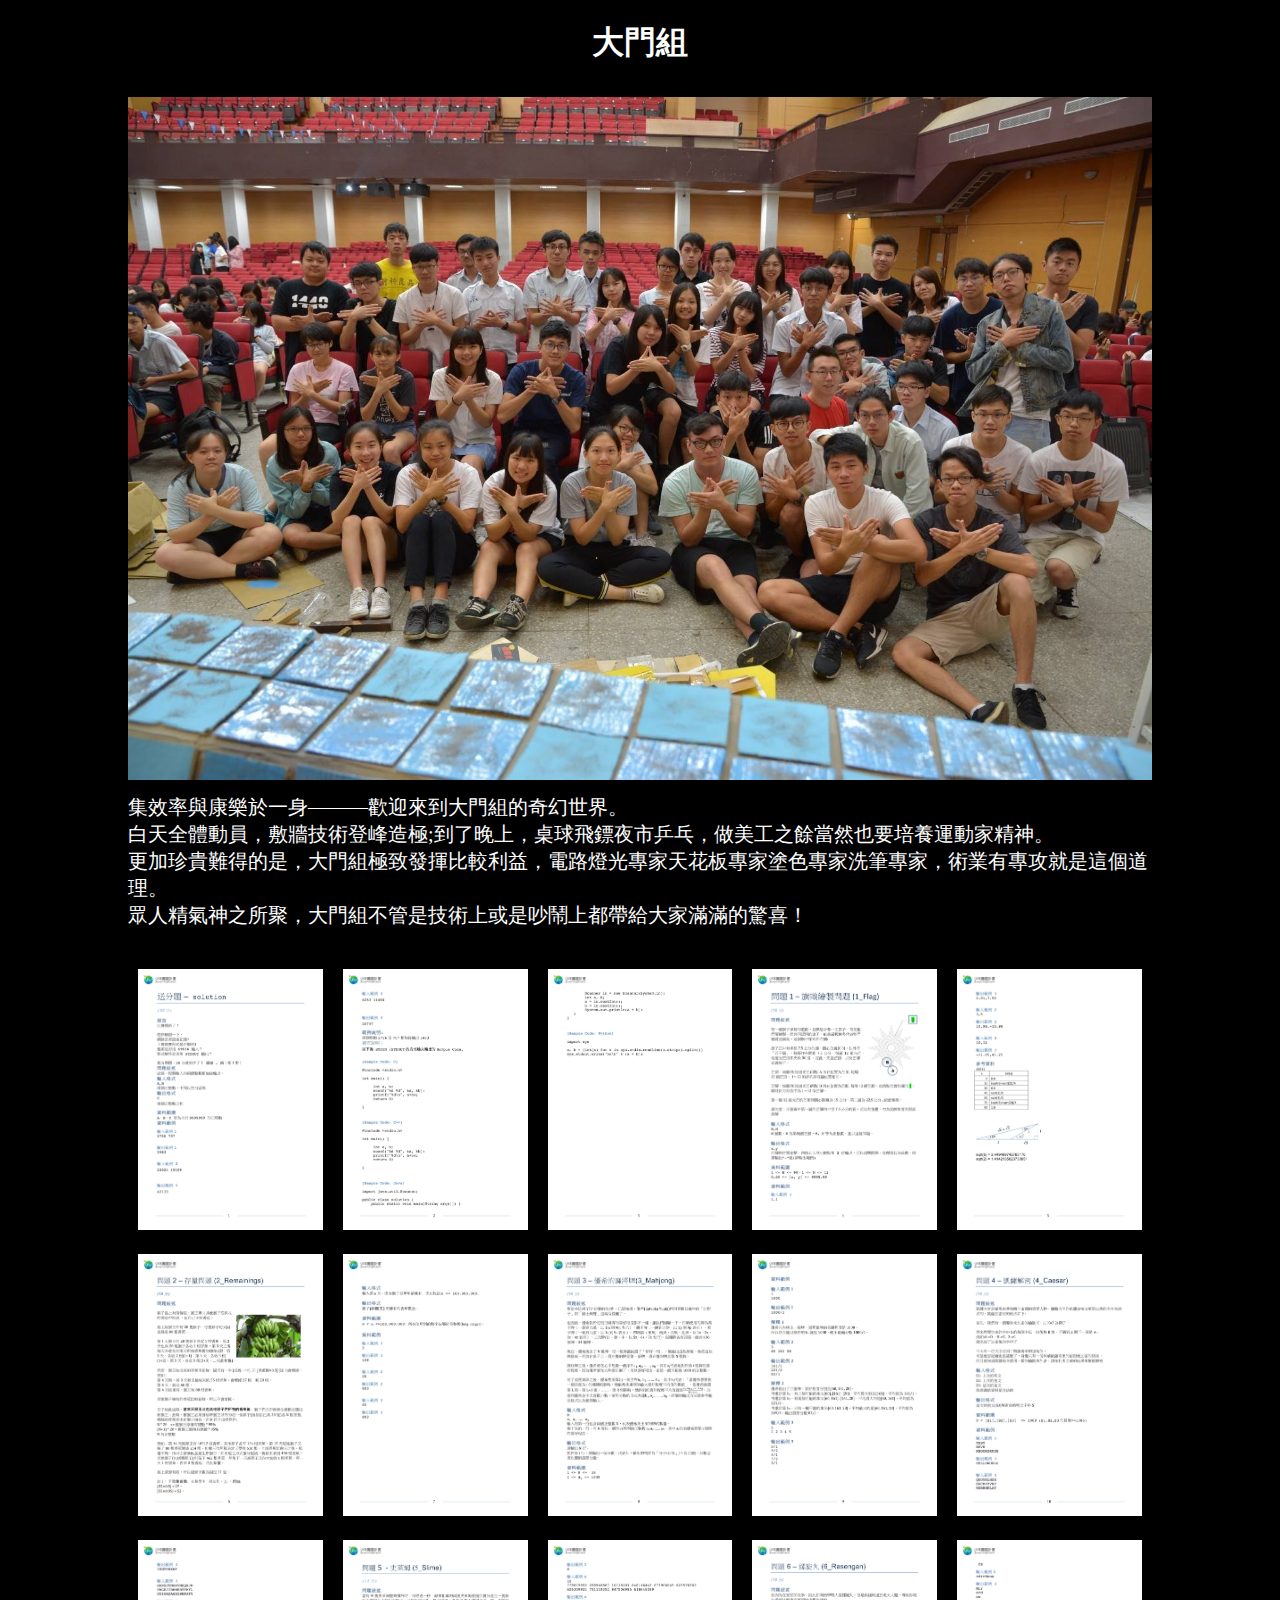
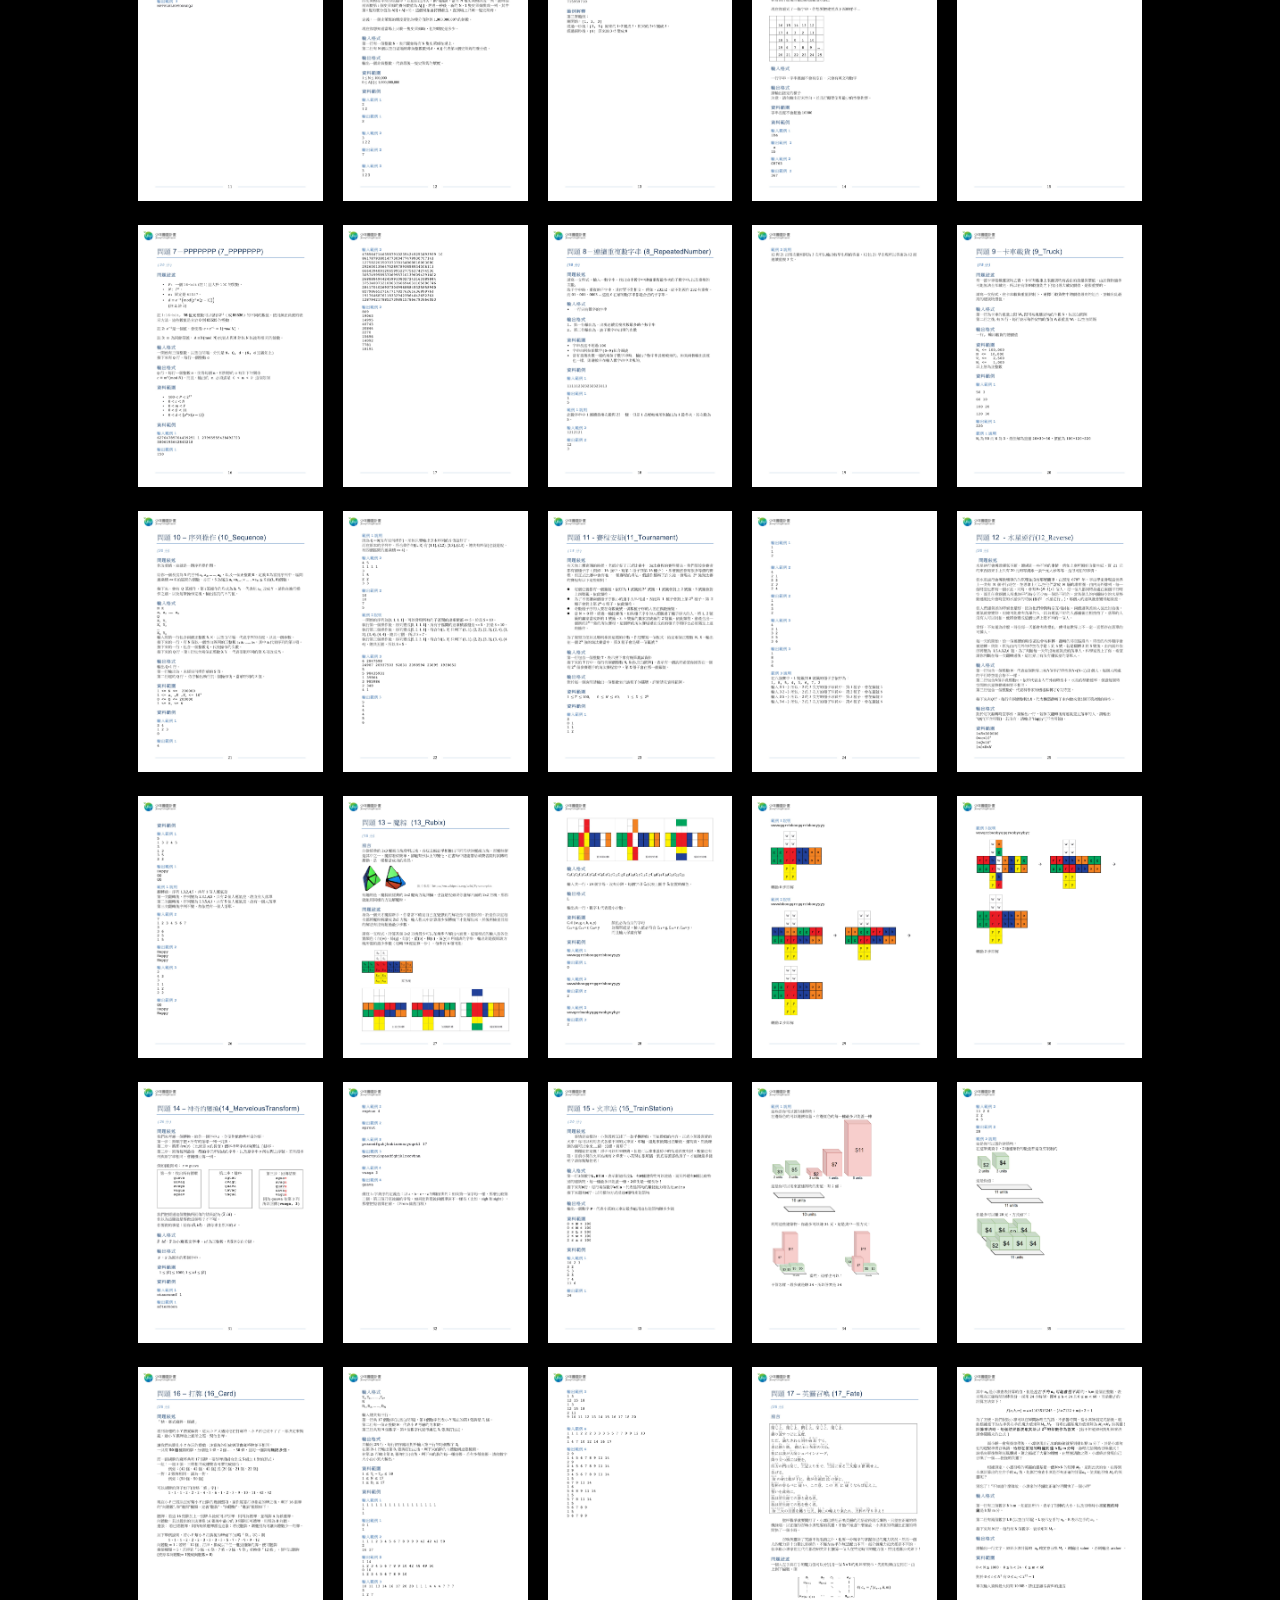
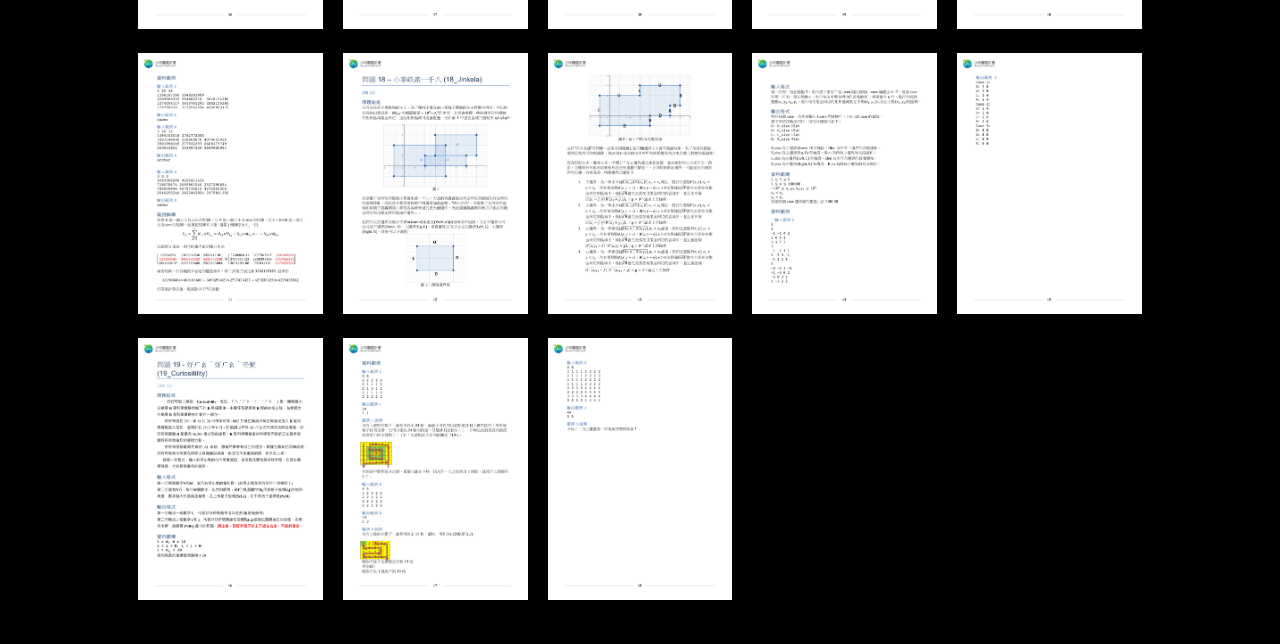
<file: 06/01/index.html>
<!DOCTYPE HTML>

<html>

    <head>
    
        <title>師大附中第79屆畢業典禮《3019》</title>
        
        <meta lang="zh-hant-TW" />
        
        <meta charset="utf-8" />
        
        <meta name = “keywords” content = “3019, 師大附中, 畢業典禮”>
        
        <link rel="stylesheet" href="main.css" />    
    
    </head>

    <body>
        
        <div id = "wrapper">
            
            <h1 id = "title">
                大門組
            </h1>
            
            <img src = "group_photo.jpg" id = "main_picture">            
            
            <p id = "description">
            
                集效率與康樂於一身———歡迎來到大門組的奇幻世界。<br>
白天全體動員，敷牆技術登峰造極;到了晚上，桌球飛鏢夜市乒乓，做美工之餘當然也要培養運動家精神。<br>
更加珍貴難得的是，大門組極致發揮比較利益，電路燈光專家天花板專家塗色專家洗筆專家，術業有專攻就是這個道理。<br>
眾人精氣神之所聚，大門組不管是技術上或是吵鬧上都帶給大家滿滿的驚喜！
            
            </p>
            
            <div id = 'lightbox'>
                
            </div>

        </div>
    
    </body>
    
    <script src = "main.js"></script>

</html>
</file>
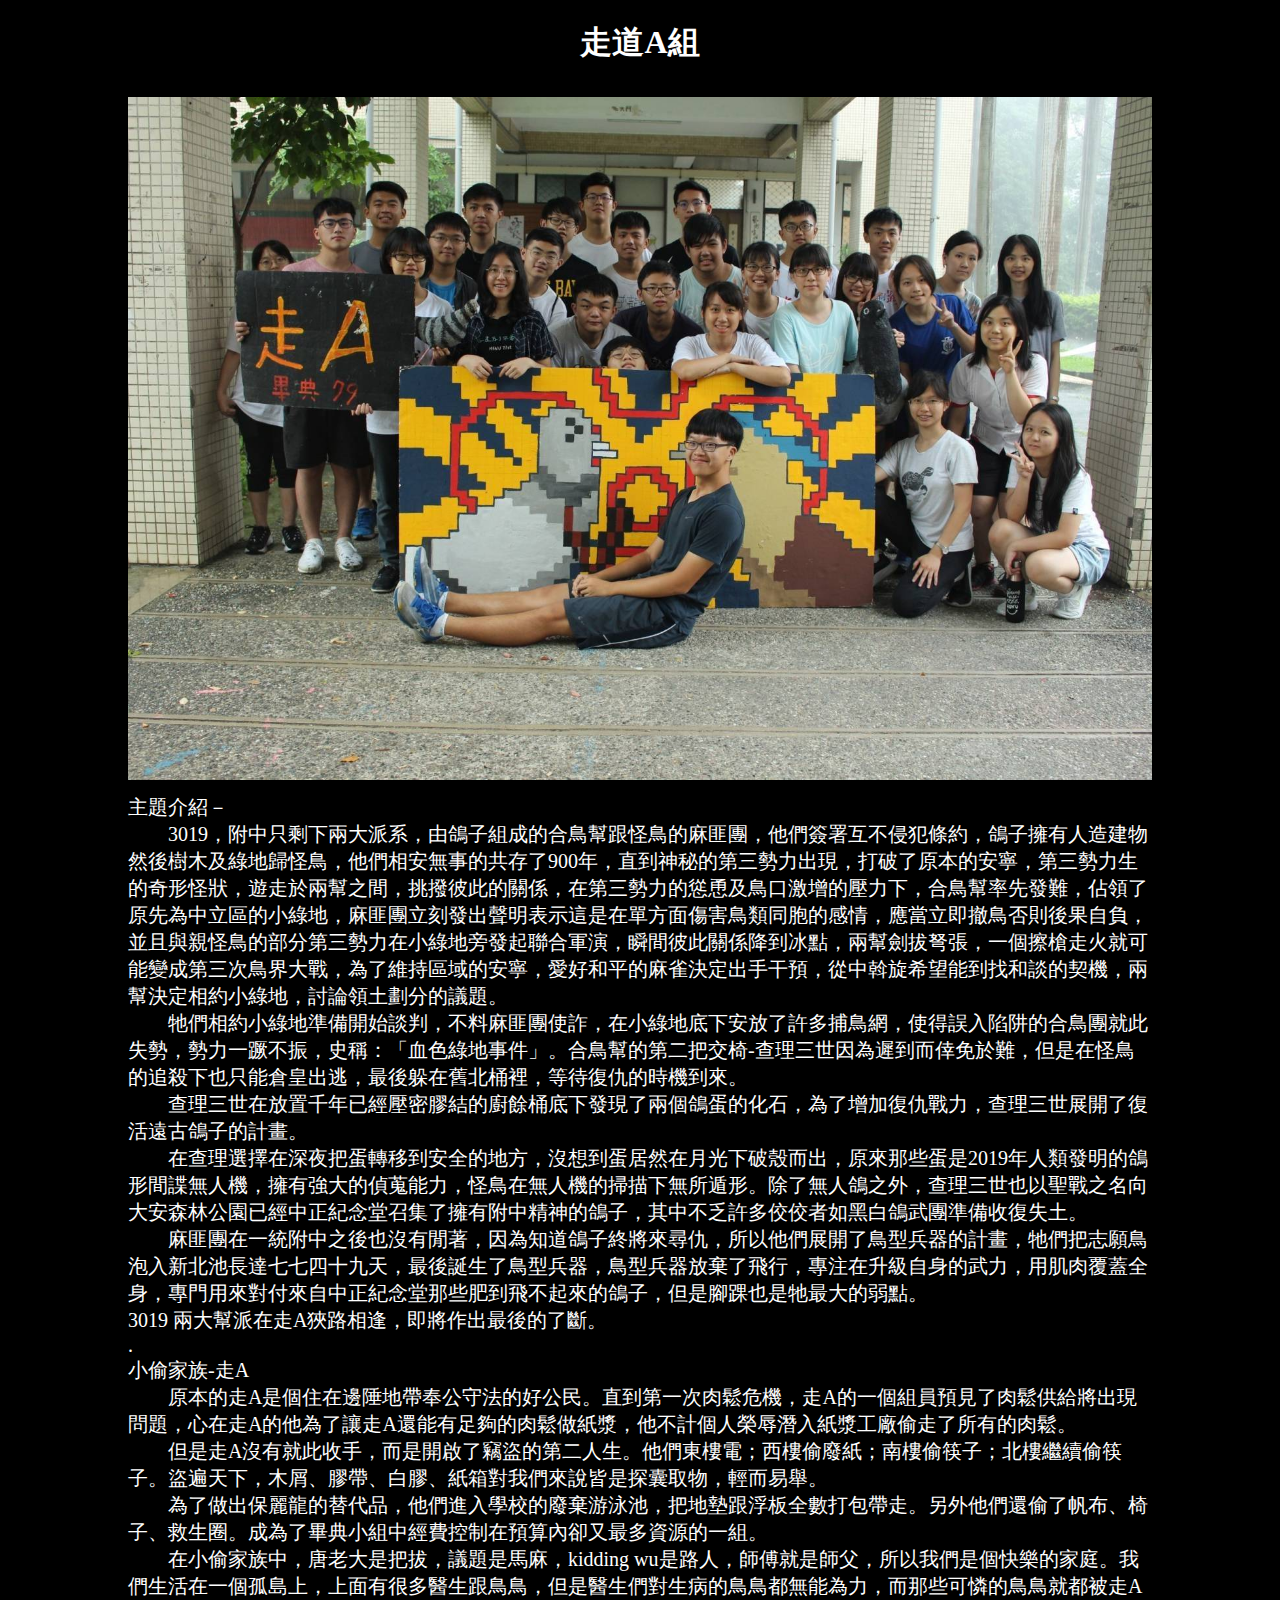
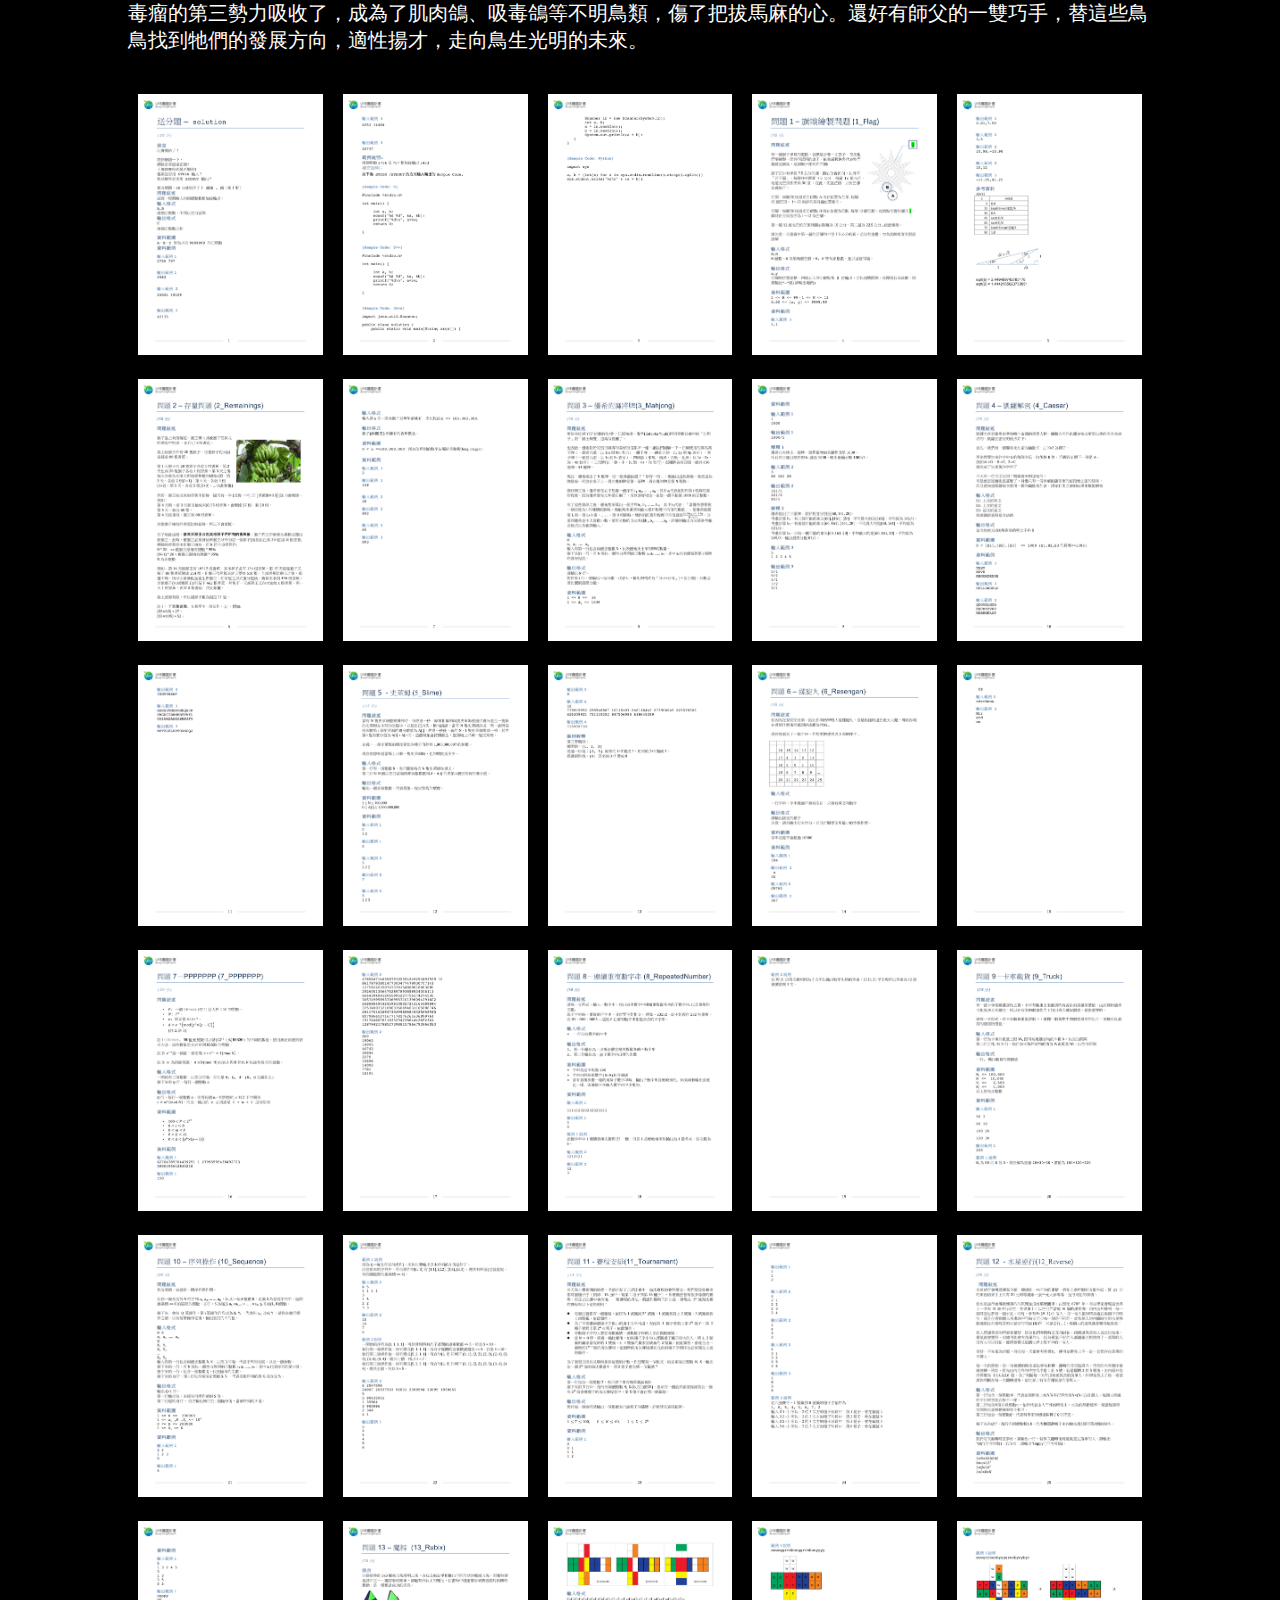
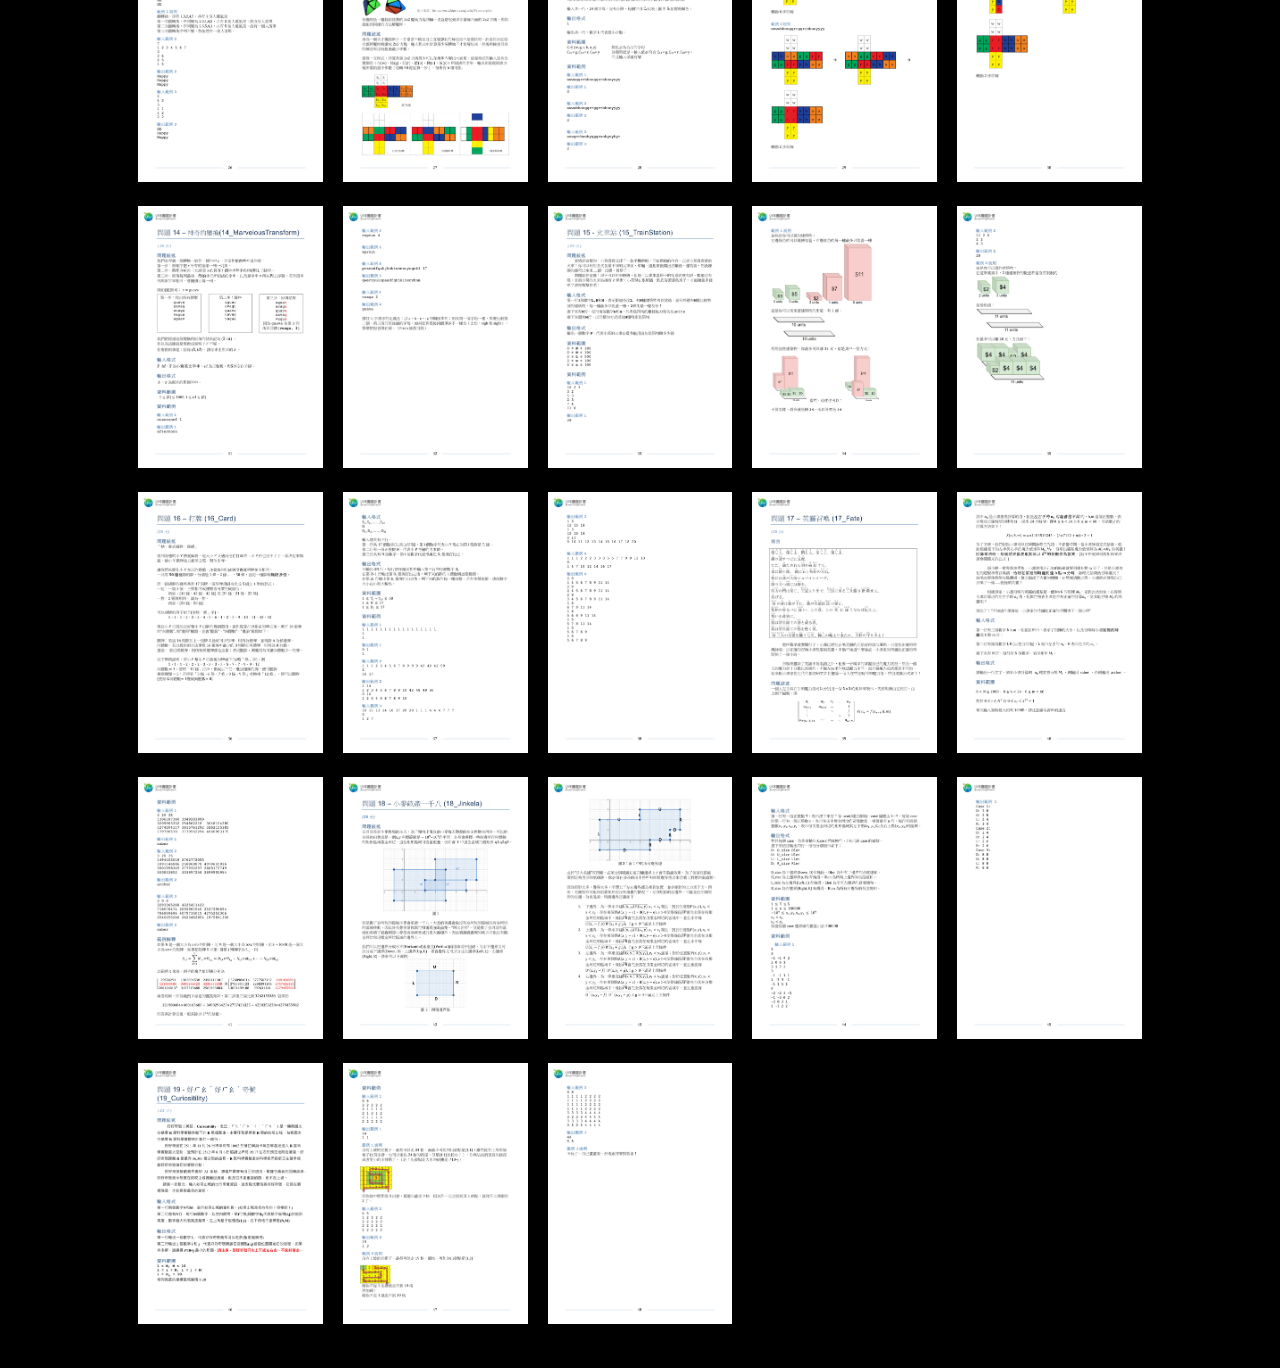
<file: 06/02/index.html>
<!DOCTYPE HTML>

<html>

    <head>
    
        <title>師大附中第79屆畢業典禮《3019》</title>
        
        <meta lang="zh-hant-TW" />
        
        <meta charset="utf-8" />
        
        <meta name = “keywords” content = “3019, 師大附中, 畢業典禮”>
        
        <link rel="stylesheet" href="main.css" />    
    
    </head>

    <body>
        
        <div id = "wrapper">
            
            <h1 id = "title">
                走道A組
            </h1>
            
            <img src = "group_photo.jpg" id = "main_picture">            
            
            <p id = "description">
            
                主題介紹－<br>
&emsp;&emsp;3019，附中只剩下兩大派系，由鴿子組成的合鳥幫跟怪鳥的麻匪團，他們簽署互不侵犯條約，鴿子擁有人造建物然後樹木及綠地歸怪鳥，他們相安無事的共存了900年，直到神秘的第三勢力出現，打破了原本的安寧，第三勢力生的奇形怪狀，遊走於兩幫之間，挑撥彼此的關係，在第三勢力的慫恿及鳥口激增的壓力下，合鳥幫率先發難，佔領了原先為中立區的小綠地，麻匪團立刻發出聲明表示這是在單方面傷害鳥類同胞的感情，應當立即撤鳥否則後果自負，並且與親怪鳥的部分第三勢力在小綠地旁發起聯合軍演，瞬間彼此關係降到冰點，兩幫劍拔弩張，一個擦槍走火就可能變成第三次鳥界大戰，為了維持區域的安寧，愛好和平的麻雀決定出手干預，從中斡旋希望能到找和談的契機，兩幫決定相約小綠地，討論領土劃分的議題。<br>
&emsp;&emsp;牠們相約小綠地準備開始談判，不料麻匪團使詐，在小綠地底下安放了許多捕鳥網，使得誤入陷阱的合鳥團就此失勢，勢力一蹶不振，史稱：「血色綠地事件」。合鳥幫的第二把交椅-查理三世因為遲到而倖免於難，但是在怪鳥的追殺下也只能倉皇出逃，最後躲在舊北桶裡，等待復仇的時機到來。<br>
&emsp;&emsp;查理三世在放置千年已經壓密膠結的廚餘桶底下發現了兩個鴿蛋的化石，為了增加復仇戰力，查理三世展開了復活遠古鴿子的計畫。<br>
&emsp;&emsp;在查理選擇在深夜把蛋轉移到安全的地方，沒想到蛋居然在月光下破殼而出，原來那些蛋是2019年人類發明的鴿形間諜無人機，擁有強大的偵蒐能力，怪鳥在無人機的掃描下無所遁形。除了無人鴿之外，查理三世也以聖戰之名向大安森林公園已經中正紀念堂召集了擁有附中精神的鴿子，其中不乏許多佼佼者如黑白鴿武團準備收復失土。<br>
&emsp;&emsp;麻匪團在一統附中之後也沒有閒著，因為知道鴿子終將來尋仇，所以他們展開了鳥型兵器的計畫，牠們把志願鳥泡入新北池長達七七四十九天，最後誕生了鳥型兵器，鳥型兵器放棄了飛行，專注在升級自身的武力，用肌肉覆蓋全身，專門用來對付來自中正紀念堂那些肥到飛不起來的鴿子，但是腳踝也是牠最大的弱點。<br>
3019 兩大幫派在走A狹路相逢，即將作出最後的了斷。<br>
.<br>
小偷家族-走A<br>
&emsp;&emsp;原本的走A是個住在邊陲地帶奉公守法的好公民。直到第一次肉鬆危機，走A的一個組員預見了肉鬆供給將出現問題，心在走A的他為了讓走A還能有足夠的肉鬆做紙漿，他不計個人榮辱潛入紙漿工廠偷走了所有的肉鬆。<br>
&emsp;&emsp;但是走A沒有就此收手，而是開啟了竊盜的第二人生。他們東樓電；西樓偷廢紙；南樓偷筷子；北樓繼續偷筷子。盜遍天下，木屑、膠帶、白膠、紙箱對我們來說皆是探囊取物，輕而易舉。<br>
&emsp;&emsp;為了做出保麗龍的替代品，他們進入學校的廢棄游泳池，把地墊跟浮板全數打包帶走。另外他們還偷了帆布、椅子、救生圈。成為了畢典小組中經費控制在預算內卻又最多資源的一組。<br>
&emsp;&emsp;在小偷家族中，唐老大是把拔，議題是馬麻，kidding wu是路人，師傅就是師父，所以我們是個快樂的家庭。我們生活在一個孤島上，上面有很多醫生跟鳥鳥，但是醫生們對生病的鳥鳥都無能為力，而那些可憐的鳥鳥就都被走A毒瘤的第三勢力吸收了，成為了肌肉鴿、吸毒鴿等不明鳥類，傷了把拔馬麻的心。還好有師父的一雙巧手，替這些鳥鳥找到牠們的發展方向，適性揚才，走向鳥生光明的未來。<br>
            
            </p>
            
            <div id = 'lightbox'>
                
            </div>

        </div>
    
    </body>
    
    <script src = "main.js"></script>

</html>
</file>
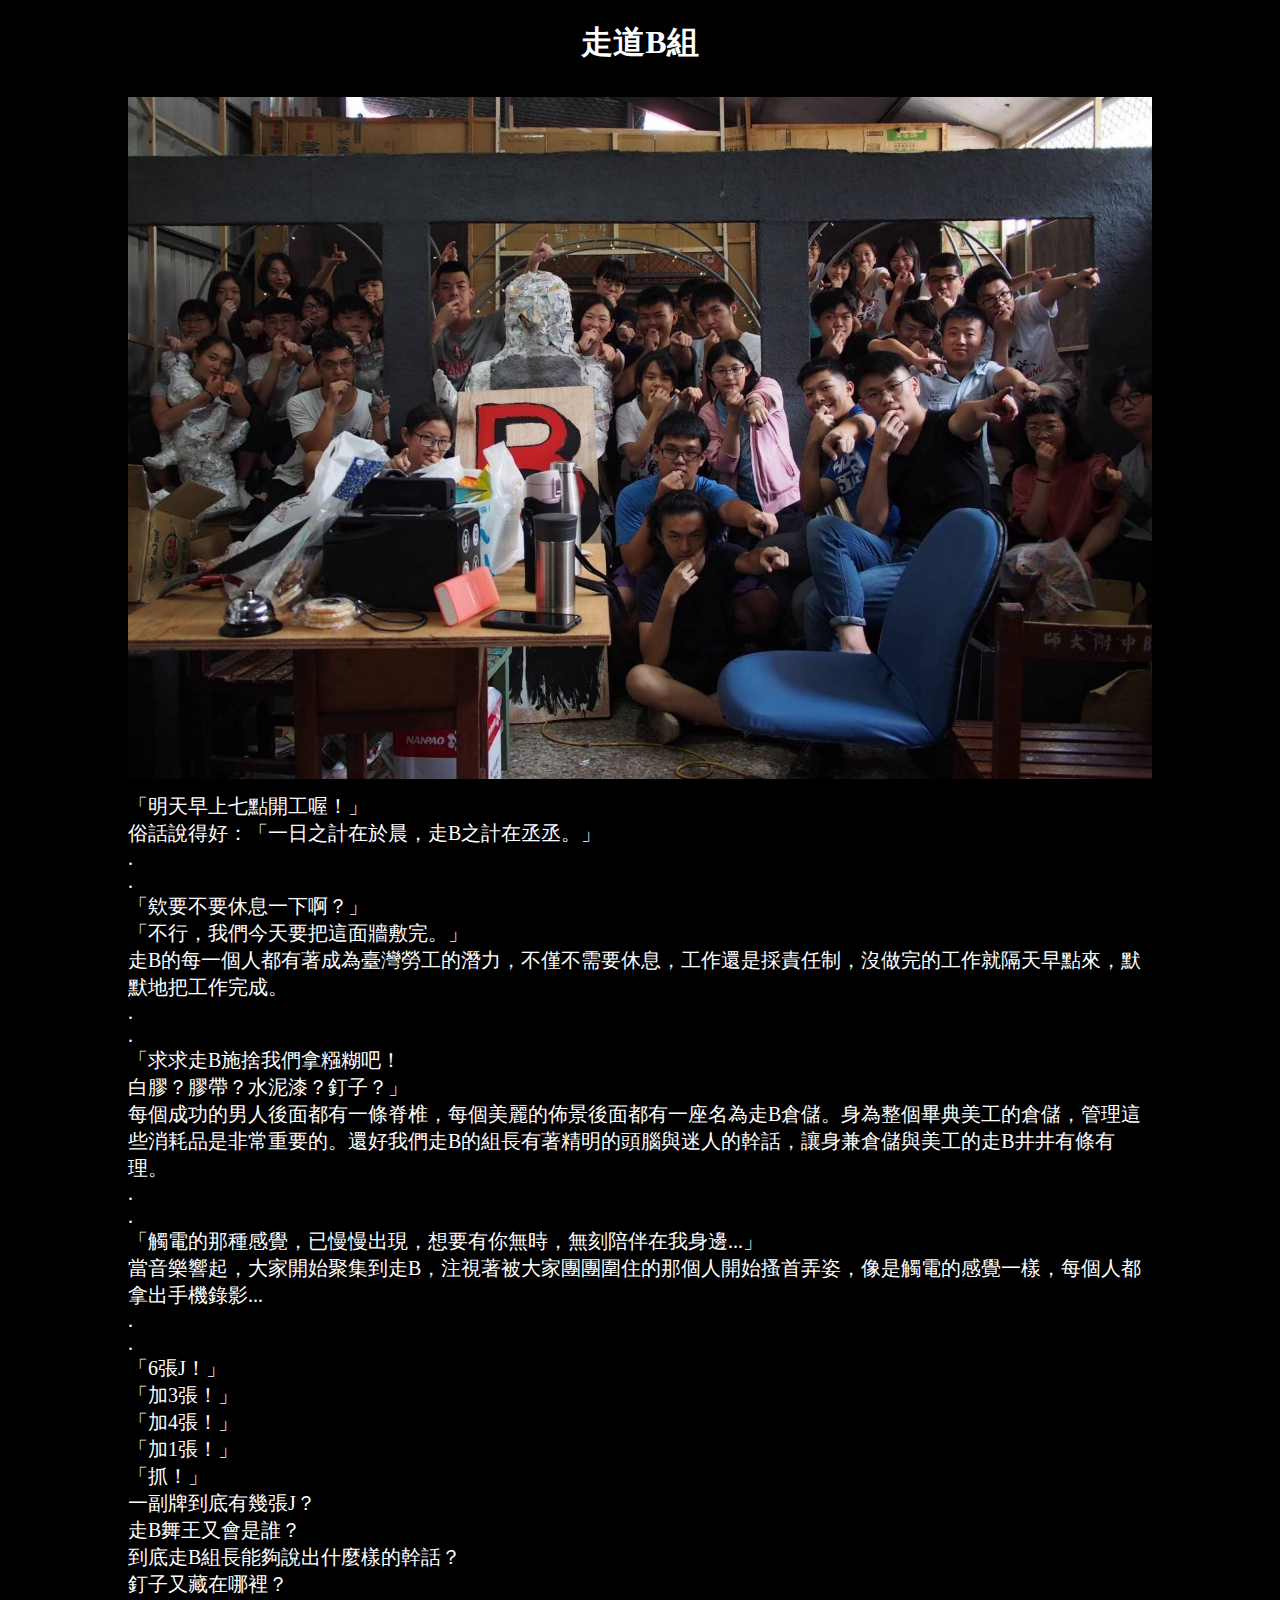
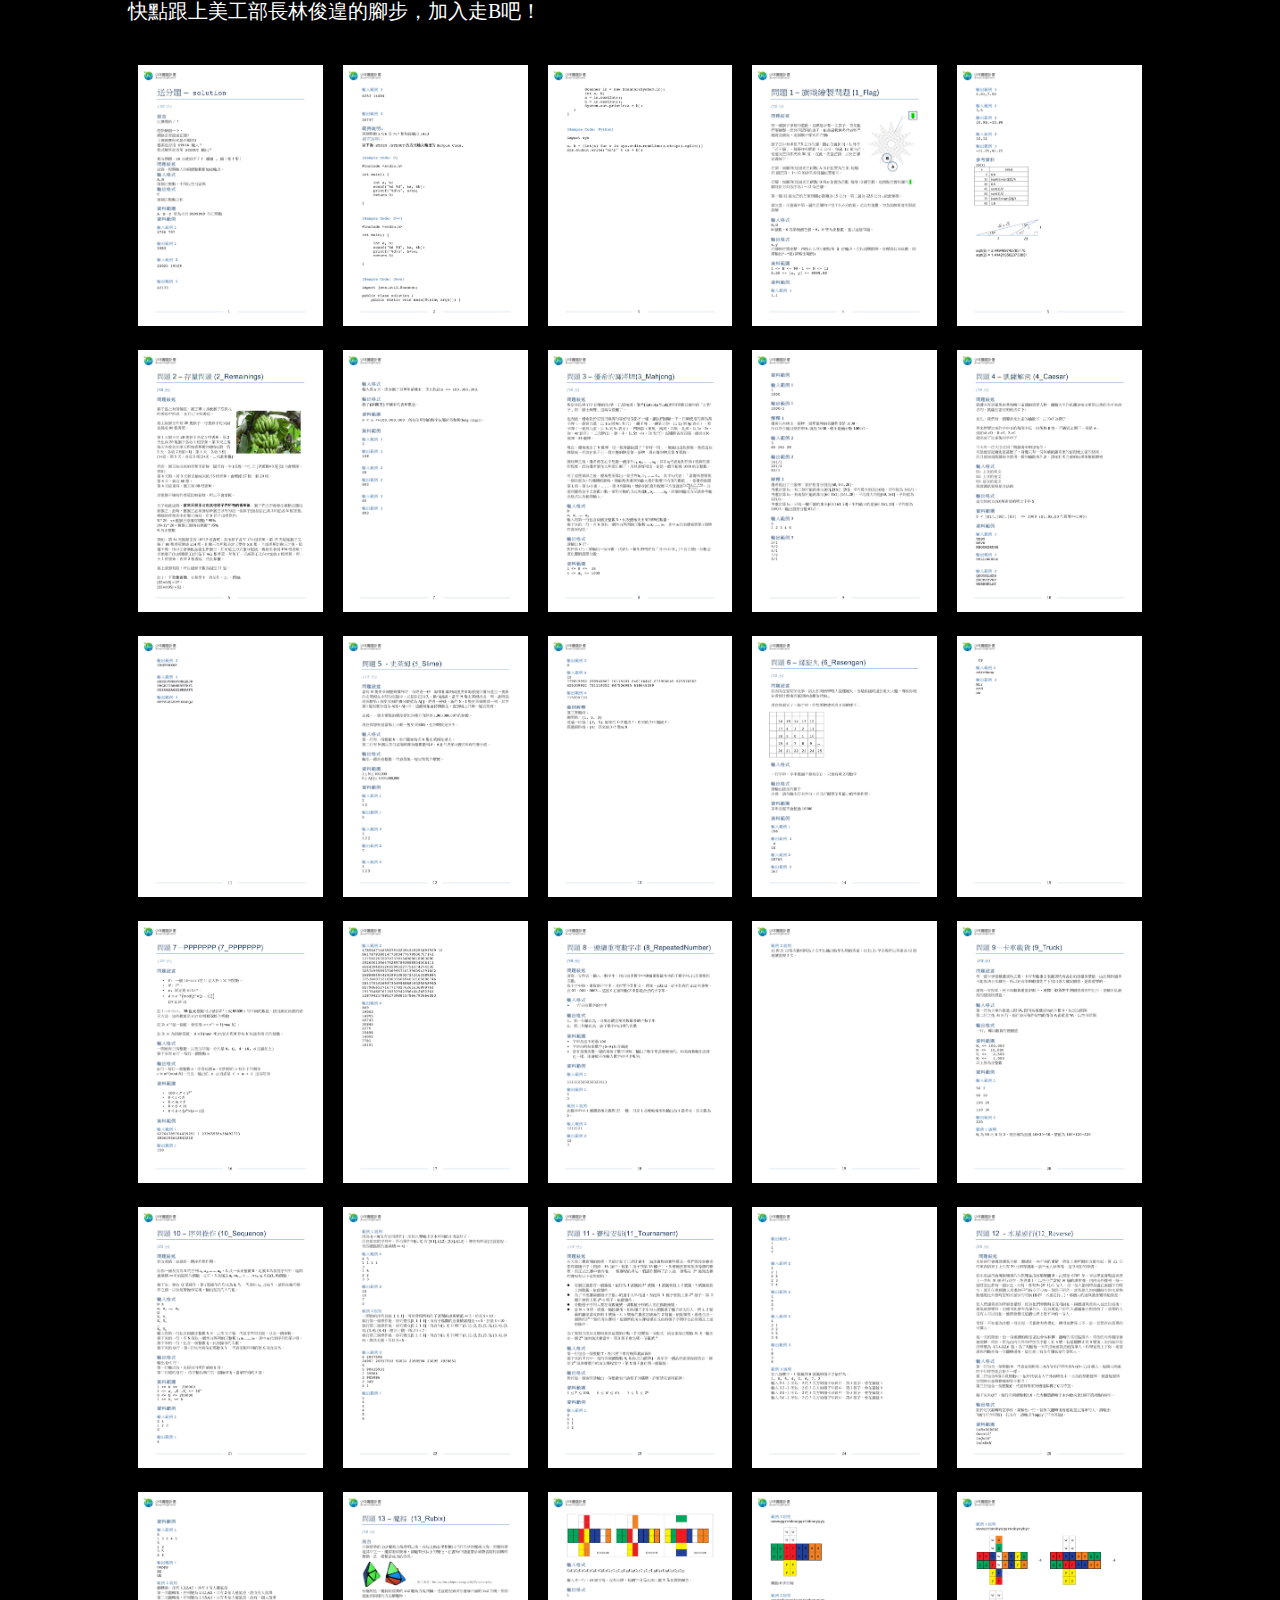
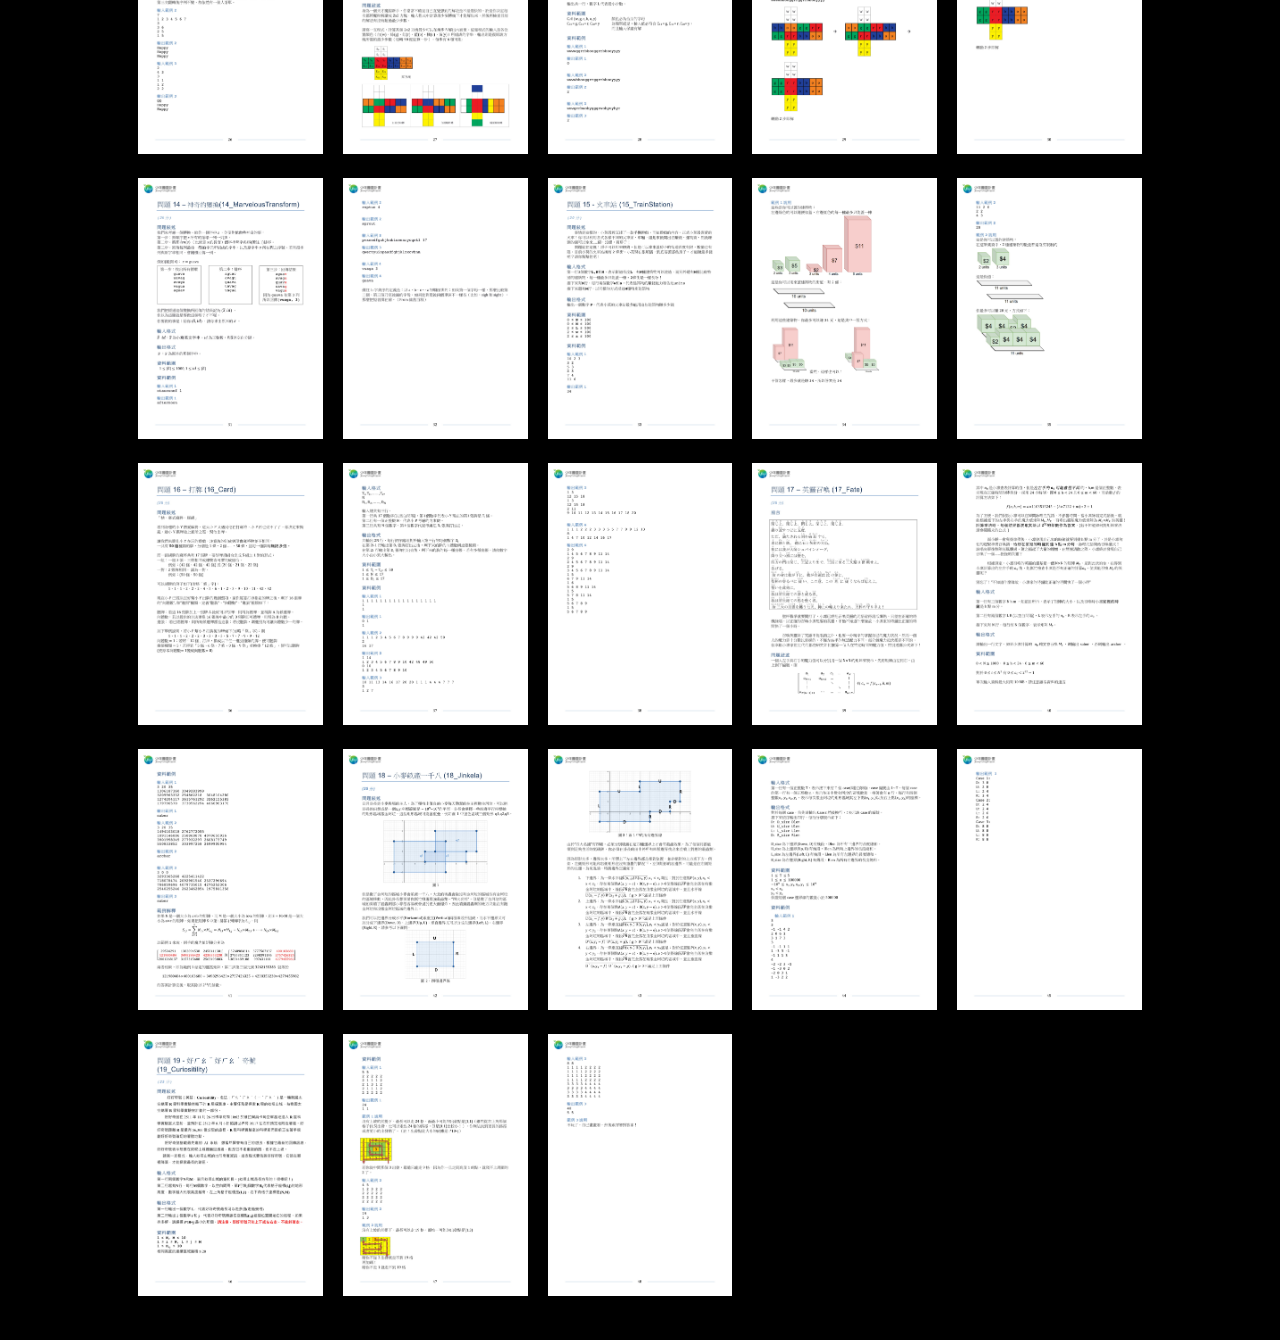
<file: 06/03/index.html>
<!DOCTYPE HTML>

<html>

    <head>
    
        <title>師大附中第79屆畢業典禮《3019》</title>
        
        <meta lang="zh-hant-TW" />
        
        <meta charset="utf-8" />
        
        <meta name = “keywords” content = “3019, 師大附中, 畢業典禮”>
        
        <link rel="stylesheet" href="main.css" />    
    
    </head>

    <body>
        
        <div id = "wrapper">
            
            <h1 id = "title">
                走道B組
            </h1>
            
            <img src = "group_photo.jpg" id = "main_picture">            
            
            <p id = "description">
            
                
「明天早上七點開工喔！」<br>
俗話說得好：「一日之計在於晨，走B之計在丞丞。」<br>
.<br>
.<br>
「欸要不要休息一下啊？」<br>
「不行，我們今天要把這面牆敷完。」<br>
走B的每一個人都有著成為臺灣勞工的潛力，不僅不需要休息，工作還是採責任制，沒做完的工作就隔天早點來，默默地把工作完成。<br>
.<br>
.<br>
「求求走B施捨我們拿糨糊吧！<br>
白膠？膠帶？水泥漆？釘子？」<br>
每個成功的男人後面都有一條脊椎，每個美麗的佈景後面都有一座名為走B倉儲。身為整個畢典美工的倉儲，管理這些消耗品是非常重要的。還好我們走B的組長有著精明的頭腦與迷人的幹話，讓身兼倉儲與美工的走B井井有條有理。<br>
.<br>
.<br>
「觸電的那種感覺，已慢慢出現，想要有你無時，無刻陪伴在我身邊...」<br>
當音樂響起，大家開始聚集到走B，注視著被大家團團圍住的那個人開始搔首弄姿，像是觸電的感覺一樣，每個人都拿出手機錄影...<br>
.<br>
.<br>
「6張J！」<br>
「加3張！」<br>
「加4張！」<br>
「加1張！」<br>
「抓！」<br>
一副牌到底有幾張J？<br>
走B舞王又會是誰？<br>
到底走B組長能夠說出什麼樣的幹話？<br>
釘子又藏在哪裡？<br>
快點跟上美工部長林俊遑的腳步，加入走B吧！<br>
            
            </p>
            
            <div id = 'lightbox'>
                
            </div>

        </div>
    
    </body>
    
    <script src = "main.js"></script>

</html>
</file>
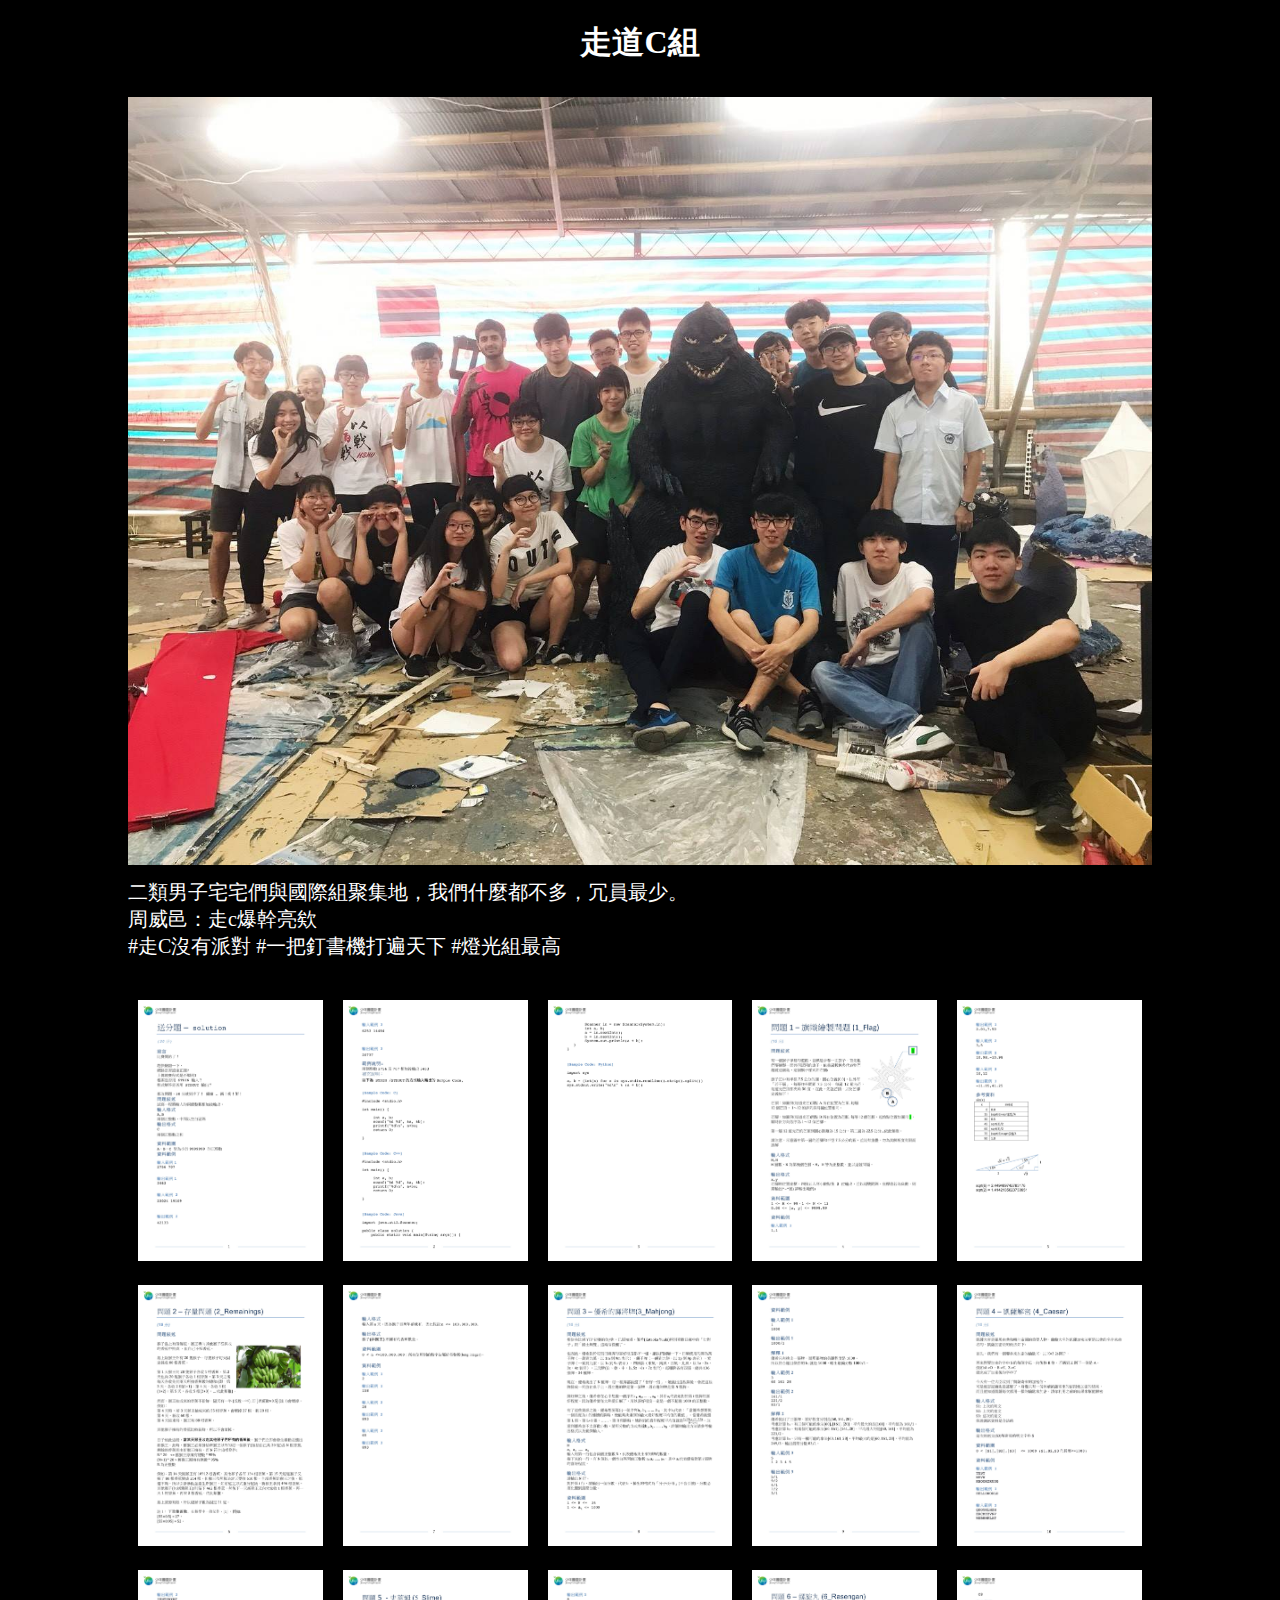
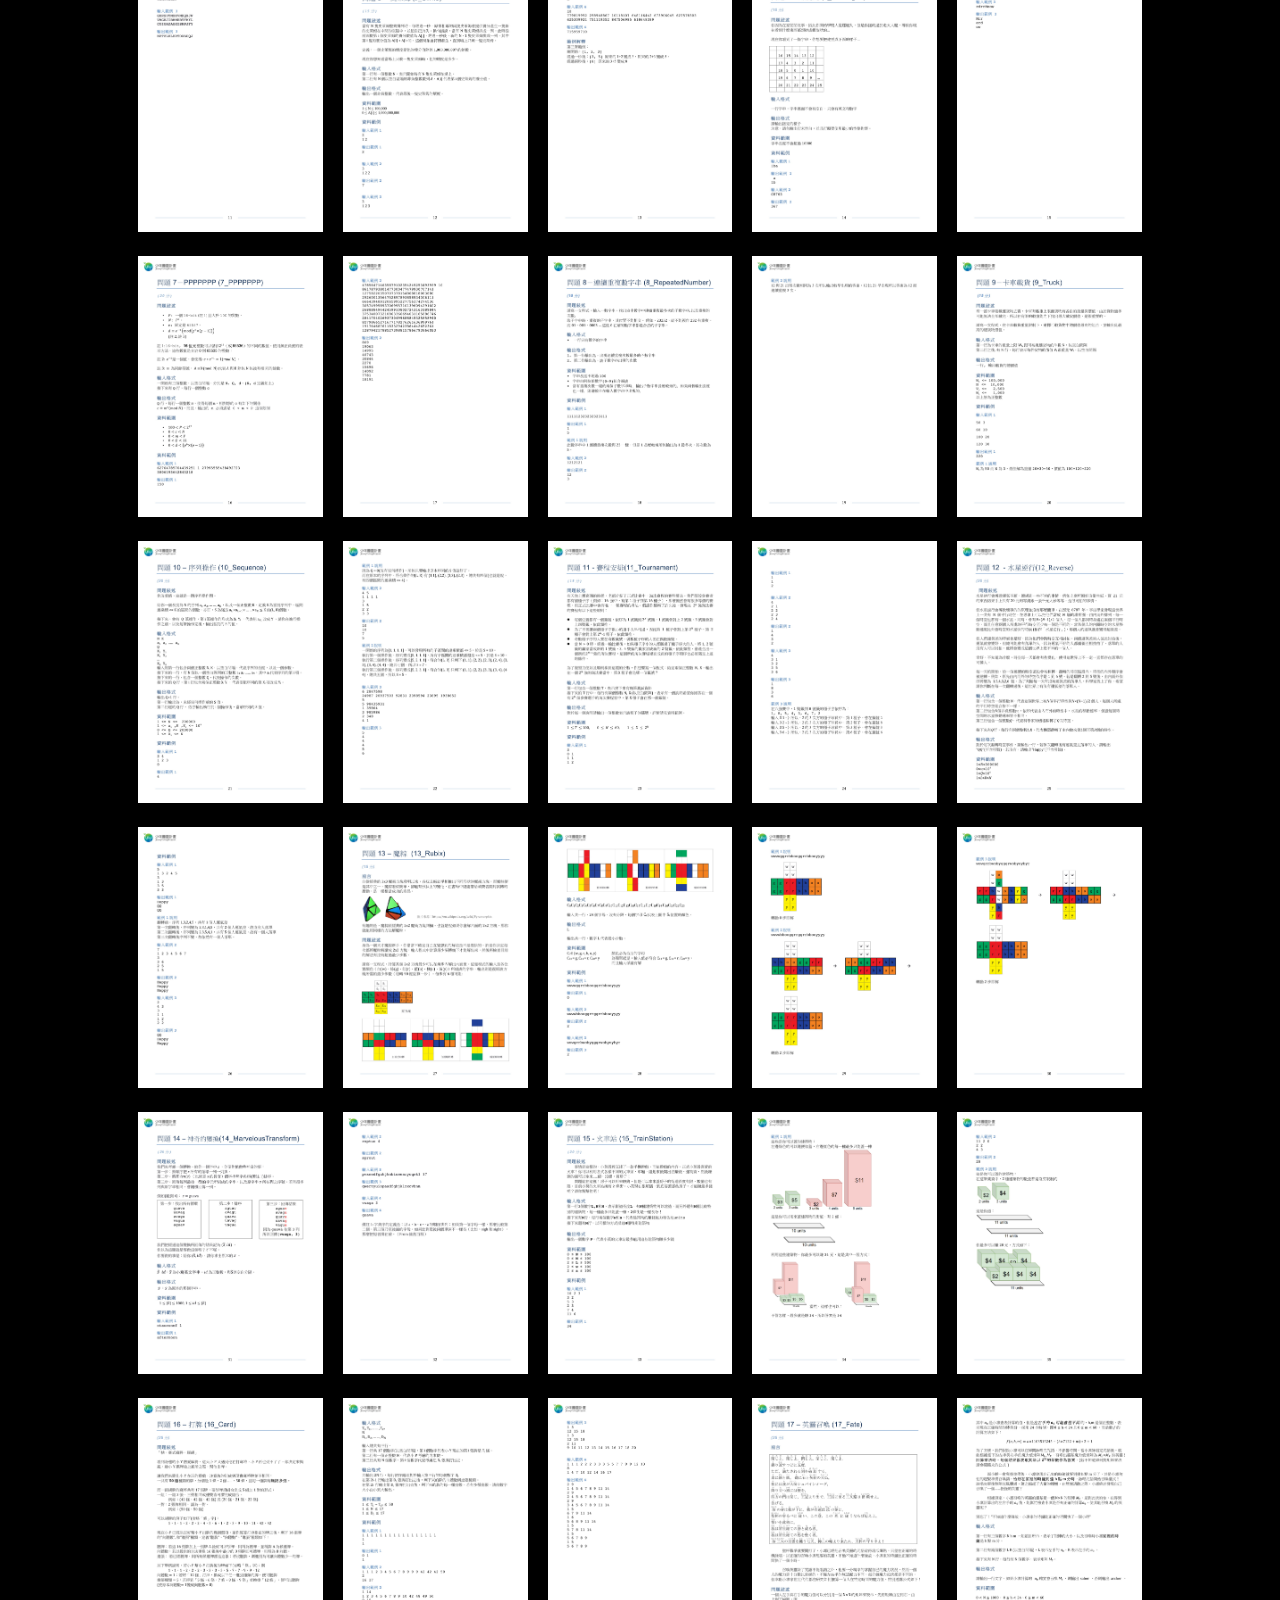
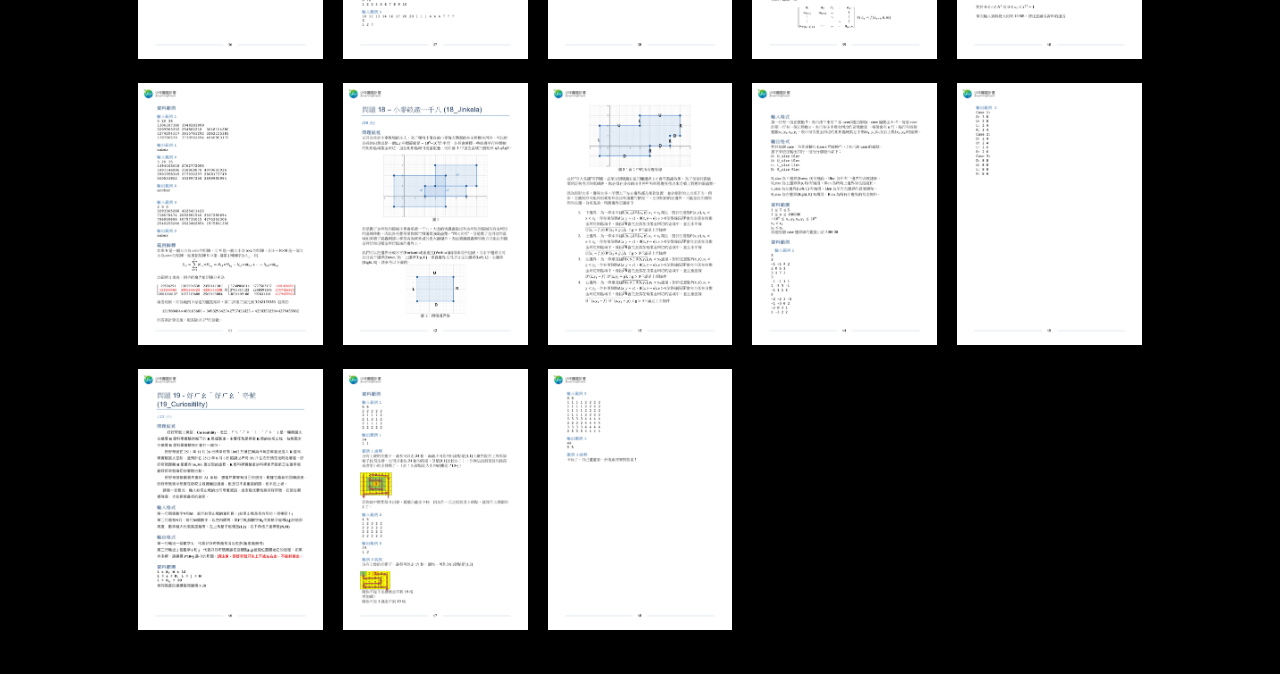
<file: 06/04/index.html>
<!DOCTYPE HTML>

<html>

    <head>
    
        <title>師大附中第79屆畢業典禮《3019》</title>
        
        <meta lang="zh-hant-TW" />
        
        <meta charset="utf-8" />
        
        <meta name = “keywords” content = “3019, 師大附中, 畢業典禮”>
        
        <link rel="stylesheet" href="main.css" />    
    
    </head>

    <body>
        
        <div id = "wrapper">
            
            <h1 id = "title">
                走道C組
            </h1>
            
            <img src = "group_photo.jpg" id = "main_picture">            
            
            <p id = "description">
            
                二類男子宅宅們與國際組聚集地，我們什麼都不多，冗員最少。<br>
周威邑：走c爆幹亮欸<br>
#走C沒有派對 #一把釘書機打遍天下 #燈光組最高
            
            </p>
            
            <div id = 'lightbox'>
                
            </div>

        </div>
    
    </body>
    
    <script src = "main.js"></script>

</html>
</file>
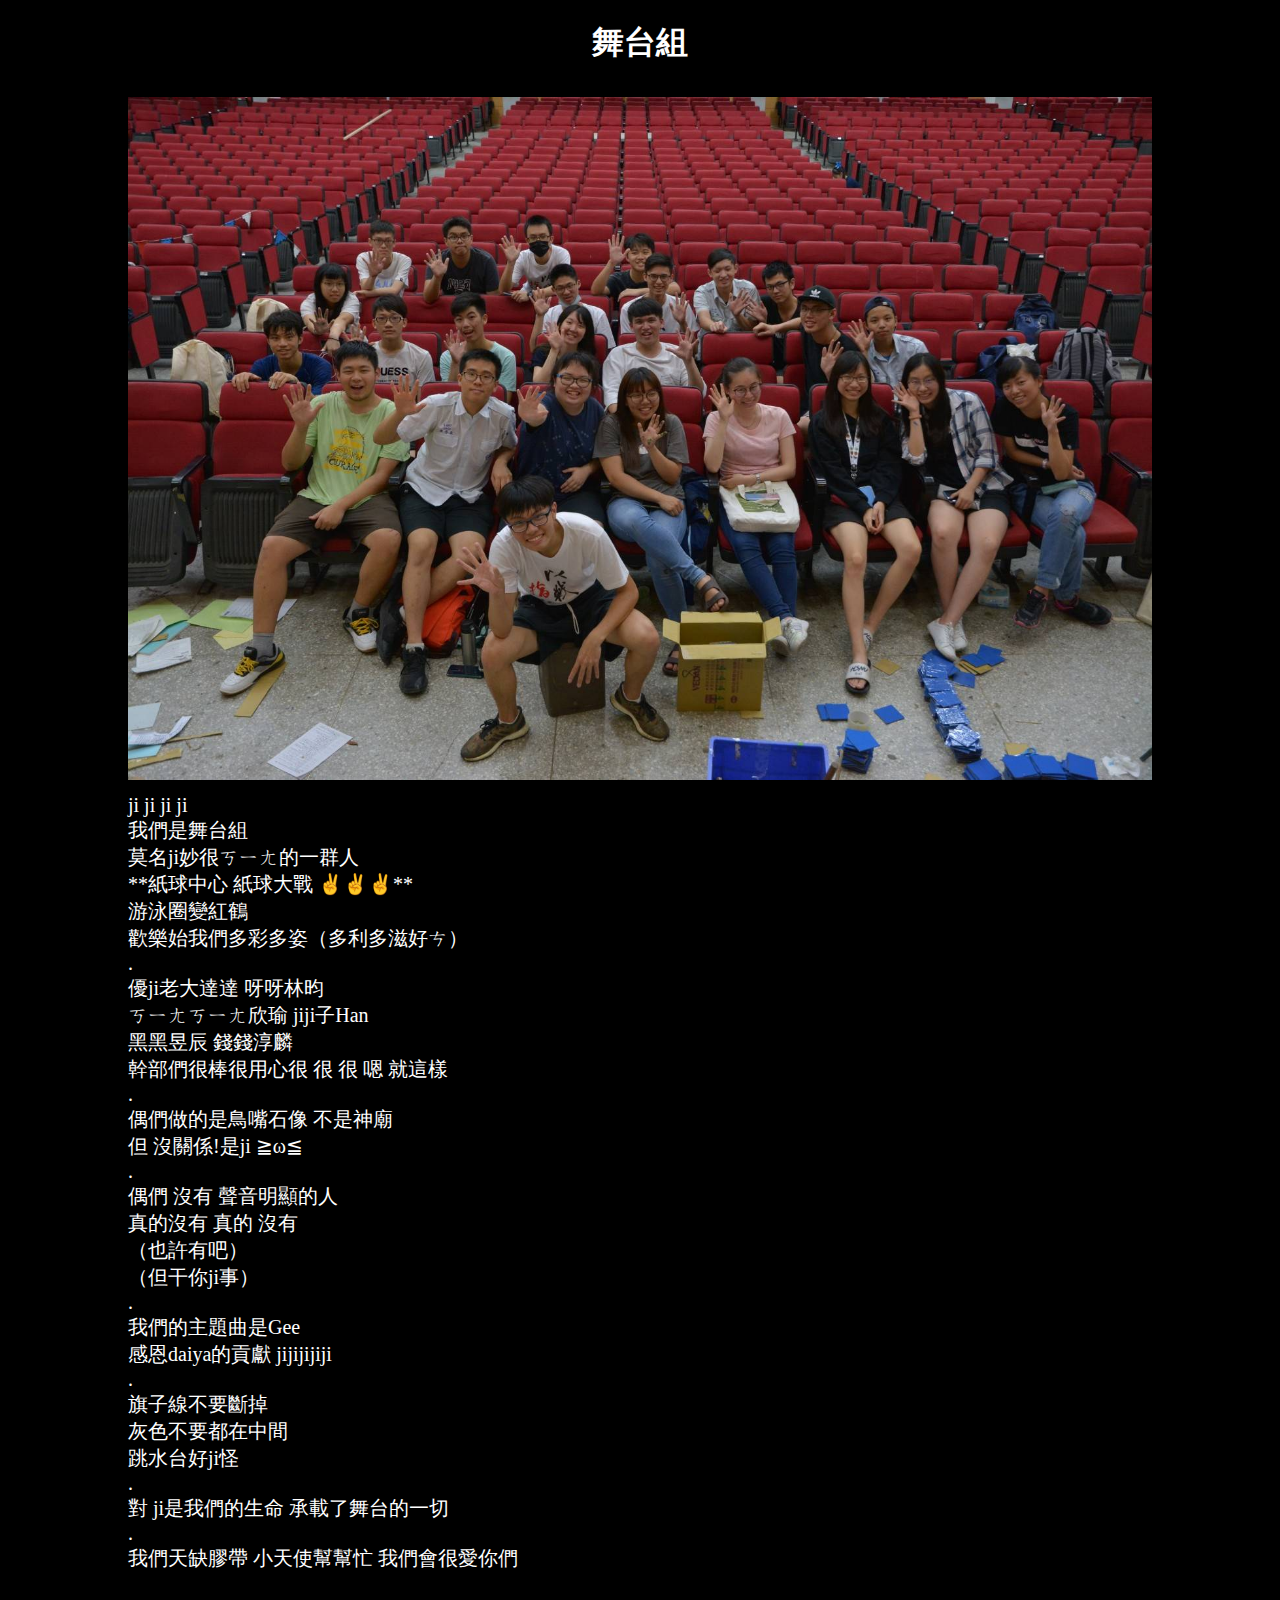
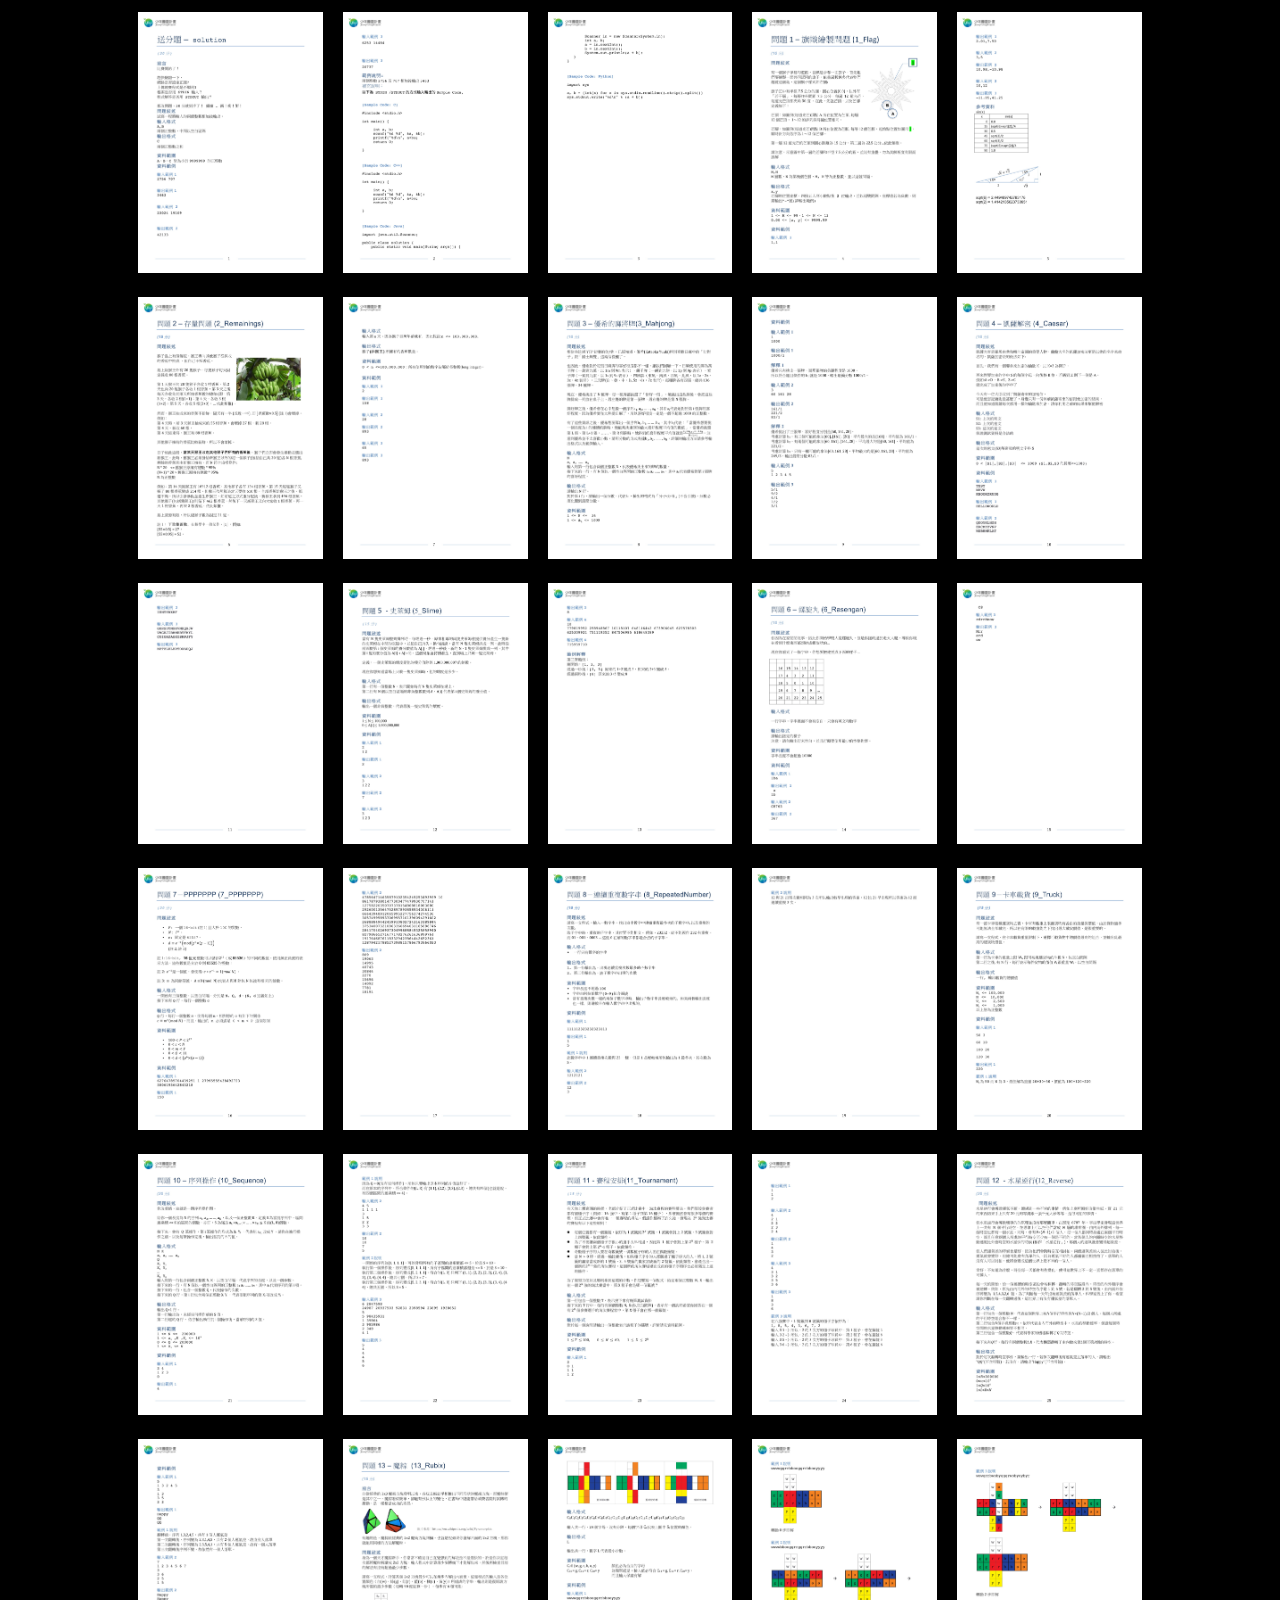
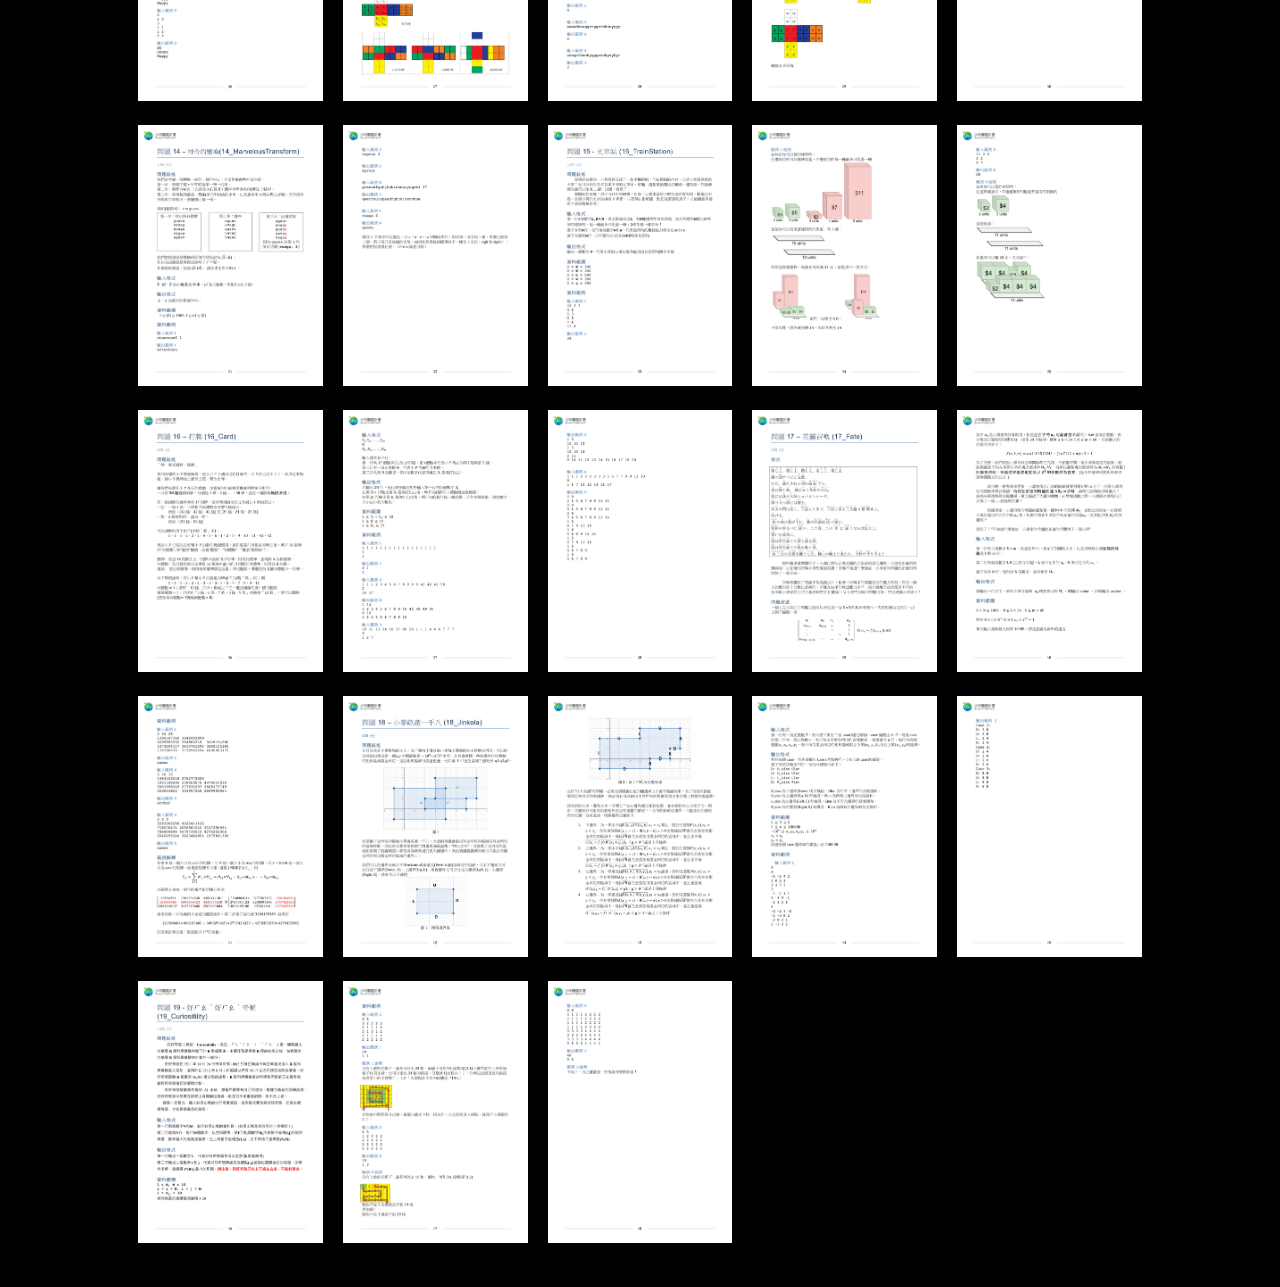
<file: 06/05/index.html>
<!DOCTYPE HTML>

<html>

    <head>
    
        <title>師大附中第79屆畢業典禮《3019》</title>
        
        <meta lang="zh-hant-TW" />
        
        <meta charset="utf-8" />
        
        <meta name = “keywords” content = “3019, 師大附中, 畢業典禮”>
        
        <link rel="stylesheet" href="main.css" />    
    
    </head>

    <body>
        
        <div id = "wrapper">
            
            <h1 id = "title">
                舞台組
            </h1>
            
            <img src = "group_photo.jpg" id = "main_picture">            
            
            <p id = "description">
            
                ji ji ji ji<br> 
我們是舞台組<br>
莫名ji妙很ㄎㄧㄤ的一群人<br>
**紙球中心 紙球大戰 ✌✌✌**<br>
游泳圈變紅鶴<br>
歡樂始我們多彩多姿（多利多滋好ㄘ）<br>
.<br>
優ji老大達達 呀呀林昀<br>
ㄎㄧㄤㄎㄧㄤ欣瑜 jiji子Han<br>
黑黑昱辰 錢錢淳麟<br>
幹部們很棒很用心很 很 很 嗯 就這樣<br>
.<br>
偶們做的是鳥嘴石像 不是神廟<br>
但 沒關係!是ji ≧ω≦<br>
.<br>
偶們 沒有 聲音明顯的人<br>
真的沒有 真的 沒有<br>
（也許有吧）<br>
（但干你ji事）<br>
.<br>
我們的主題曲是Gee<br>
感恩daiya的貢獻 jijijijiji<br>
.<br>
旗子線不要斷掉<br> 
灰色不要都在中間<br>
跳水台好ji怪 <br>
.<br>
對 ji是我們的生命 承載了舞台的一切<br>
.<br>
我們天缺膠帶 小天使幫幫忙 我們會很愛你們
            
            </p>
            
            <div id = 'lightbox'>
                
            </div>

        </div>
    
    </body>
    
    <script src = "main.js"></script>

</html>
</file>
<file: 06/01/main.css>
* {
    font-family: 微軟正黑體;
}

body {
    text-align: center;
    background: #000000;
    overflow-x: hidden;
}

#wrapper {
    position: absolute;
    min-height: 100%;
    min-width: 100%;
    top: 0;
    left: 0;
    font-family: 微軟正黑體;
    color: white;
}

#main_picture {
    position: relative;
    width: 80%;
    left: 0;
    right: 0;
    margin: 10px auto;
}

#description {
    width: 80%;
    position: relative;
    margin: auto;
    font-size: 20px;
    text-align: left;
}

#lightbox {
    margin: 30px auto;
    width: 80%;
}

#lightbox * {
    box-sizing: border-box;
}

.row {
    width: 100%;
    margin: auto;
    display: flex;
}

.row:after {
  content: "";
  display: table;
  clear: both;
}

.column {
    float: left;
    width: calc(20% - 20px);
    margin: 10px;
}
.photo {
    max-width: 100%;
    max-height: 100%;
}

/* The Modal (background) */
.modal {
    display: none;
    position: fixed;
    z-index: 1;
    padding-top: 100px;
    left: 0;
    top: 0;
    width: 100%;
    height: 100%;
    overflow: auto;
    background-color: rgba(0, 0, 0, 0.8);
}

/* Modal Content */
.modal-content {
    position: absolute;
    left: 0;
    right: 0;
    top: 50%;
    margin: auto;
    padding: 0;
    width: 90%;
    max-width: 1200px;
    transform: translateY(-50%);
}

/* The Close Button */
.close {
  color: rgba(255, 255, 255, 0.4);
  position: absolute;
  top: 10px;
  right: 25px;
  font-size: 35px;
  font-weight: bold;
}

.close:hover,
.close:focus {
    color: white;
    text-decoration: none;
    cursor: pointer;
    transition: 0.5s;
}

.mySlides {
    width: 70%;
    height: 70%;
    margin: auto;
    display: none;
}

.cursor {
  cursor: pointer;
}

/* Next & previous buttons */
.prev,
.next {
    cursor: pointer;
    position: absolute;
    top: 50%;
    color: rgba(255, 255, 255, 0.4);
    font-weight: bold;
    transition: 0.6s ease;
    user-select: none;
    font-size: 50px;
    transform: translateY(-50%);
}

.prev {
    margin-left: 10px;
    left: 0;
}

.next {
    margin-right: 10px;
    right: 0;
}

.prev:hover,
.next:hover {
  color: white;
}

.numbertext {
    color: #000000;
    height: auto;
    width: auto;
    font-size: 24px;
    padding: 8px 12px;
    position: absolute;
    background-color: rgba(255, 255, 255, 0.5);
    font-weight: bold;
    top: 0;
}

#lightbox > img {
  margin-bottom: -4px;
}

img.hover-shadow {
  transition: 0.3s;
}

.hover-shadow:hover {
  box-shadow: 0 4px 8px 0 rgba(255, 255, 255, 0.4), 0 6px 20px 0 rgba(255, 255, 255, 0.4);
}
</file>
<file: 06/02/main.css>
* {
    font-family: 微軟正黑體;
}

body {
    text-align: center;
    background: #000000;
    overflow-x: hidden;
}

#wrapper {
    position: absolute;
    min-height: 100%;
    min-width: 100%;
    top: 0;
    left: 0;
    font-family: 微軟正黑體;
    color: white;
}

#main_picture {
    position: relative;
    width: 80%;
    left: 0;
    right: 0;
    margin: 10px auto;
}

#description {
    width: 80%;
    position: relative;
    margin: auto;
    font-size: 20px;
    text-align: left;
}

#lightbox {
    margin: 30px auto;
    width: 80%;
}

#lightbox * {
    box-sizing: border-box;
}

.row {
    width: 100%;
    margin: auto;
    display: flex;
}

.row:after {
  content: "";
  display: table;
  clear: both;
}

.column {
    float: left;
    width: calc(20% - 20px);
    margin: 10px;
}
.photo {
    max-width: 100%;
    max-height: 100%;
}

/* The Modal (background) */
.modal {
    display: none;
    position: fixed;
    z-index: 1;
    padding-top: 100px;
    left: 0;
    top: 0;
    width: 100%;
    height: 100%;
    overflow: auto;
    background-color: rgba(0, 0, 0, 0.8);
}

/* Modal Content */
.modal-content {
    position: absolute;
    left: 0;
    right: 0;
    top: 50%;
    margin: auto;
    padding: 0;
    width: 90%;
    max-width: 1200px;
    transform: translateY(-50%);
}

/* The Close Button */
.close {
  color: rgba(255, 255, 255, 0.4);
  position: absolute;
  top: 10px;
  right: 25px;
  font-size: 35px;
  font-weight: bold;
}

.close:hover,
.close:focus {
    color: white;
    text-decoration: none;
    cursor: pointer;
    transition: 0.5s;
}

.mySlides {
    width: 70%;
    height: 70%;
    margin: auto;
    display: none;
}

.cursor {
  cursor: pointer;
}

/* Next & previous buttons */
.prev,
.next {
    cursor: pointer;
    position: absolute;
    top: 50%;
    color: rgba(255, 255, 255, 0.4);
    font-weight: bold;
    transition: 0.6s ease;
    user-select: none;
    font-size: 50px;
    transform: translateY(-50%);
}

.prev {
    margin-left: 10px;
    left: 0;
}

.next {
    margin-right: 10px;
    right: 0;
}

.prev:hover,
.next:hover {
  color: white;
}

.numbertext {
    color: #000000;
    height: auto;
    width: auto;
    font-size: 24px;
    padding: 8px 12px;
    position: absolute;
    background-color: rgba(255, 255, 255, 0.5);
    font-weight: bold;
    top: 0;
}

#lightbox > img {
  margin-bottom: -4px;
}

img.hover-shadow {
  transition: 0.3s;
}

.hover-shadow:hover {
  box-shadow: 0 4px 8px 0 rgba(255, 255, 255, 0.4), 0 6px 20px 0 rgba(255, 255, 255, 0.4);
}
</file>
<file: 06/03/main.css>
* {
    font-family: 微軟正黑體;
}

body {
    text-align: center;
    background: #000000;
    overflow-x: hidden;
}

#wrapper {
    position: absolute;
    min-height: 100%;
    min-width: 100%;
    top: 0;
    left: 0;
    font-family: 微軟正黑體;
    color: white;
}

#main_picture {
    position: relative;
    width: 80%;
    left: 0;
    right: 0;
    margin: 10px auto;
}

#description {
    width: 80%;
    position: relative;
    margin: auto;
    font-size: 20px;
    text-align: left;
}

#lightbox {
    margin: 30px auto;
    width: 80%;
}

#lightbox * {
    box-sizing: border-box;
}

.row {
    width: 100%;
    margin: auto;
    display: flex;
}

.row:after {
  content: "";
  display: table;
  clear: both;
}

.column {
    float: left;
    width: calc(20% - 20px);
    margin: 10px;
}
.photo {
    max-width: 100%;
    max-height: 100%;
}

/* The Modal (background) */
.modal {
    display: none;
    position: fixed;
    z-index: 1;
    padding-top: 100px;
    left: 0;
    top: 0;
    width: 100%;
    height: 100%;
    overflow: auto;
    background-color: rgba(0, 0, 0, 0.8);
}

/* Modal Content */
.modal-content {
    position: absolute;
    left: 0;
    right: 0;
    top: 50%;
    margin: auto;
    padding: 0;
    width: 90%;
    max-width: 1200px;
    transform: translateY(-50%);
}

/* The Close Button */
.close {
  color: rgba(255, 255, 255, 0.4);
  position: absolute;
  top: 10px;
  right: 25px;
  font-size: 35px;
  font-weight: bold;
}

.close:hover,
.close:focus {
    color: white;
    text-decoration: none;
    cursor: pointer;
    transition: 0.5s;
}

.mySlides {
    width: 70%;
    height: 70%;
    margin: auto;
    display: none;
}

.cursor {
  cursor: pointer;
}

/* Next & previous buttons */
.prev,
.next {
    cursor: pointer;
    position: absolute;
    top: 50%;
    color: rgba(255, 255, 255, 0.4);
    font-weight: bold;
    transition: 0.6s ease;
    user-select: none;
    font-size: 50px;
    transform: translateY(-50%);
}

.prev {
    margin-left: 10px;
    left: 0;
}

.next {
    margin-right: 10px;
    right: 0;
}

.prev:hover,
.next:hover {
  color: white;
}

.numbertext {
    color: #000000;
    height: auto;
    width: auto;
    font-size: 24px;
    padding: 8px 12px;
    position: absolute;
    background-color: rgba(255, 255, 255, 0.5);
    font-weight: bold;
    top: 0;
}

#lightbox > img {
  margin-bottom: -4px;
}

img.hover-shadow {
  transition: 0.3s;
}

.hover-shadow:hover {
  box-shadow: 0 4px 8px 0 rgba(255, 255, 255, 0.4), 0 6px 20px 0 rgba(255, 255, 255, 0.4);
}
</file>
<file: 06/04/main.css>
* {
    font-family: 微軟正黑體;
}

body {
    text-align: center;
    background: #000000;
    overflow-x: hidden;
}

#wrapper {
    position: absolute;
    min-height: 100%;
    min-width: 100%;
    top: 0;
    left: 0;
    font-family: 微軟正黑體;
    color: white;
}

#main_picture {
    position: relative;
    width: 80%;
    left: 0;
    right: 0;
    margin: 10px auto;
}

#description {
    width: 80%;
    position: relative;
    margin: auto;
    font-size: 20px;
    text-align: left;
}

#lightbox {
    margin: 30px auto;
    width: 80%;
}

#lightbox * {
    box-sizing: border-box;
}

.row {
    width: 100%;
    margin: auto;
    display: flex;
}

.row:after {
  content: "";
  display: table;
  clear: both;
}

.column {
    float: left;
    width: calc(20% - 20px);
    margin: 10px;
}
.photo {
    max-width: 100%;
    max-height: 100%;
}

/* The Modal (background) */
.modal {
    display: none;
    position: fixed;
    z-index: 1;
    padding-top: 100px;
    left: 0;
    top: 0;
    width: 100%;
    height: 100%;
    overflow: auto;
    background-color: rgba(0, 0, 0, 0.8);
}

/* Modal Content */
.modal-content {
    position: absolute;
    left: 0;
    right: 0;
    top: 50%;
    margin: auto;
    padding: 0;
    width: 90%;
    max-width: 1200px;
    transform: translateY(-50%);
}

/* The Close Button */
.close {
  color: rgba(255, 255, 255, 0.4);
  position: absolute;
  top: 10px;
  right: 25px;
  font-size: 35px;
  font-weight: bold;
}

.close:hover,
.close:focus {
    color: white;
    text-decoration: none;
    cursor: pointer;
    transition: 0.5s;
}

.mySlides {
    width: 70%;
    height: 70%;
    margin: auto;
    display: none;
}

.cursor {
  cursor: pointer;
}

/* Next & previous buttons */
.prev,
.next {
    cursor: pointer;
    position: absolute;
    top: 50%;
    color: rgba(255, 255, 255, 0.4);
    font-weight: bold;
    transition: 0.6s ease;
    user-select: none;
    font-size: 50px;
    transform: translateY(-50%);
}

.prev {
    margin-left: 10px;
    left: 0;
}

.next {
    margin-right: 10px;
    right: 0;
}

.prev:hover,
.next:hover {
  color: white;
}

.numbertext {
    color: #000000;
    height: auto;
    width: auto;
    font-size: 24px;
    padding: 8px 12px;
    position: absolute;
    background-color: rgba(255, 255, 255, 0.5);
    font-weight: bold;
    top: 0;
}

#lightbox > img {
  margin-bottom: -4px;
}

img.hover-shadow {
  transition: 0.3s;
}

.hover-shadow:hover {
  box-shadow: 0 4px 8px 0 rgba(255, 255, 255, 0.4), 0 6px 20px 0 rgba(255, 255, 255, 0.4);
}
</file>
<file: 06/05/main.css>
* {
    font-family: 微軟正黑體;
}

body {
    text-align: center;
    background: #000000;
    overflow-x: hidden;
}

#wrapper {
    position: absolute;
    min-height: 100%;
    min-width: 100%;
    top: 0;
    left: 0;
    font-family: 微軟正黑體;
    color: white;
}

#main_picture {
    position: relative;
    width: 80%;
    left: 0;
    right: 0;
    margin: 10px auto;
}

#description {
    width: 80%;
    position: relative;
    margin: auto;
    font-size: 20px;
    text-align: left;
}

#lightbox {
    margin: 30px auto;
    width: 80%;
}

#lightbox * {
    box-sizing: border-box;
}

.row {
    width: 100%;
    margin: auto;
    display: flex;
}

.row:after {
  content: "";
  display: table;
  clear: both;
}

.column {
    float: left;
    width: calc(20% - 20px);
    margin: 10px;
}
.photo {
    max-width: 100%;
    max-height: 100%;
}

/* The Modal (background) */
.modal {
    display: none;
    position: fixed;
    z-index: 1;
    padding-top: 100px;
    left: 0;
    top: 0;
    width: 100%;
    height: 100%;
    overflow: auto;
    background-color: rgba(0, 0, 0, 0.8);
}

/* Modal Content */
.modal-content {
    position: absolute;
    left: 0;
    right: 0;
    top: 50%;
    margin: auto;
    padding: 0;
    width: 90%;
    max-width: 1200px;
    transform: translateY(-50%);
}

/* The Close Button */
.close {
  color: rgba(255, 255, 255, 0.4);
  position: absolute;
  top: 10px;
  right: 25px;
  font-size: 35px;
  font-weight: bold;
}

.close:hover,
.close:focus {
    color: white;
    text-decoration: none;
    cursor: pointer;
    transition: 0.5s;
}

.mySlides {
    width: 70%;
    height: 70%;
    margin: auto;
    display: none;
}

.cursor {
  cursor: pointer;
}

/* Next & previous buttons */
.prev,
.next {
    cursor: pointer;
    position: absolute;
    top: 50%;
    color: rgba(255, 255, 255, 0.4);
    font-weight: bold;
    transition: 0.6s ease;
    user-select: none;
    font-size: 50px;
    transform: translateY(-50%);
}

.prev {
    margin-left: 10px;
    left: 0;
}

.next {
    margin-right: 10px;
    right: 0;
}

.prev:hover,
.next:hover {
  color: white;
}

.numbertext {
    color: #000000;
    height: auto;
    width: auto;
    font-size: 24px;
    padding: 8px 12px;
    position: absolute;
    background-color: rgba(255, 255, 255, 0.5);
    font-weight: bold;
    top: 0;
}

#lightbox > img {
  margin-bottom: -4px;
}

img.hover-shadow {
  transition: 0.3s;
}

.hover-shadow:hover {
  box-shadow: 0 4px 8px 0 rgba(255, 255, 255, 0.4), 0 6px 20px 0 rgba(255, 255, 255, 0.4);
}
</file>
